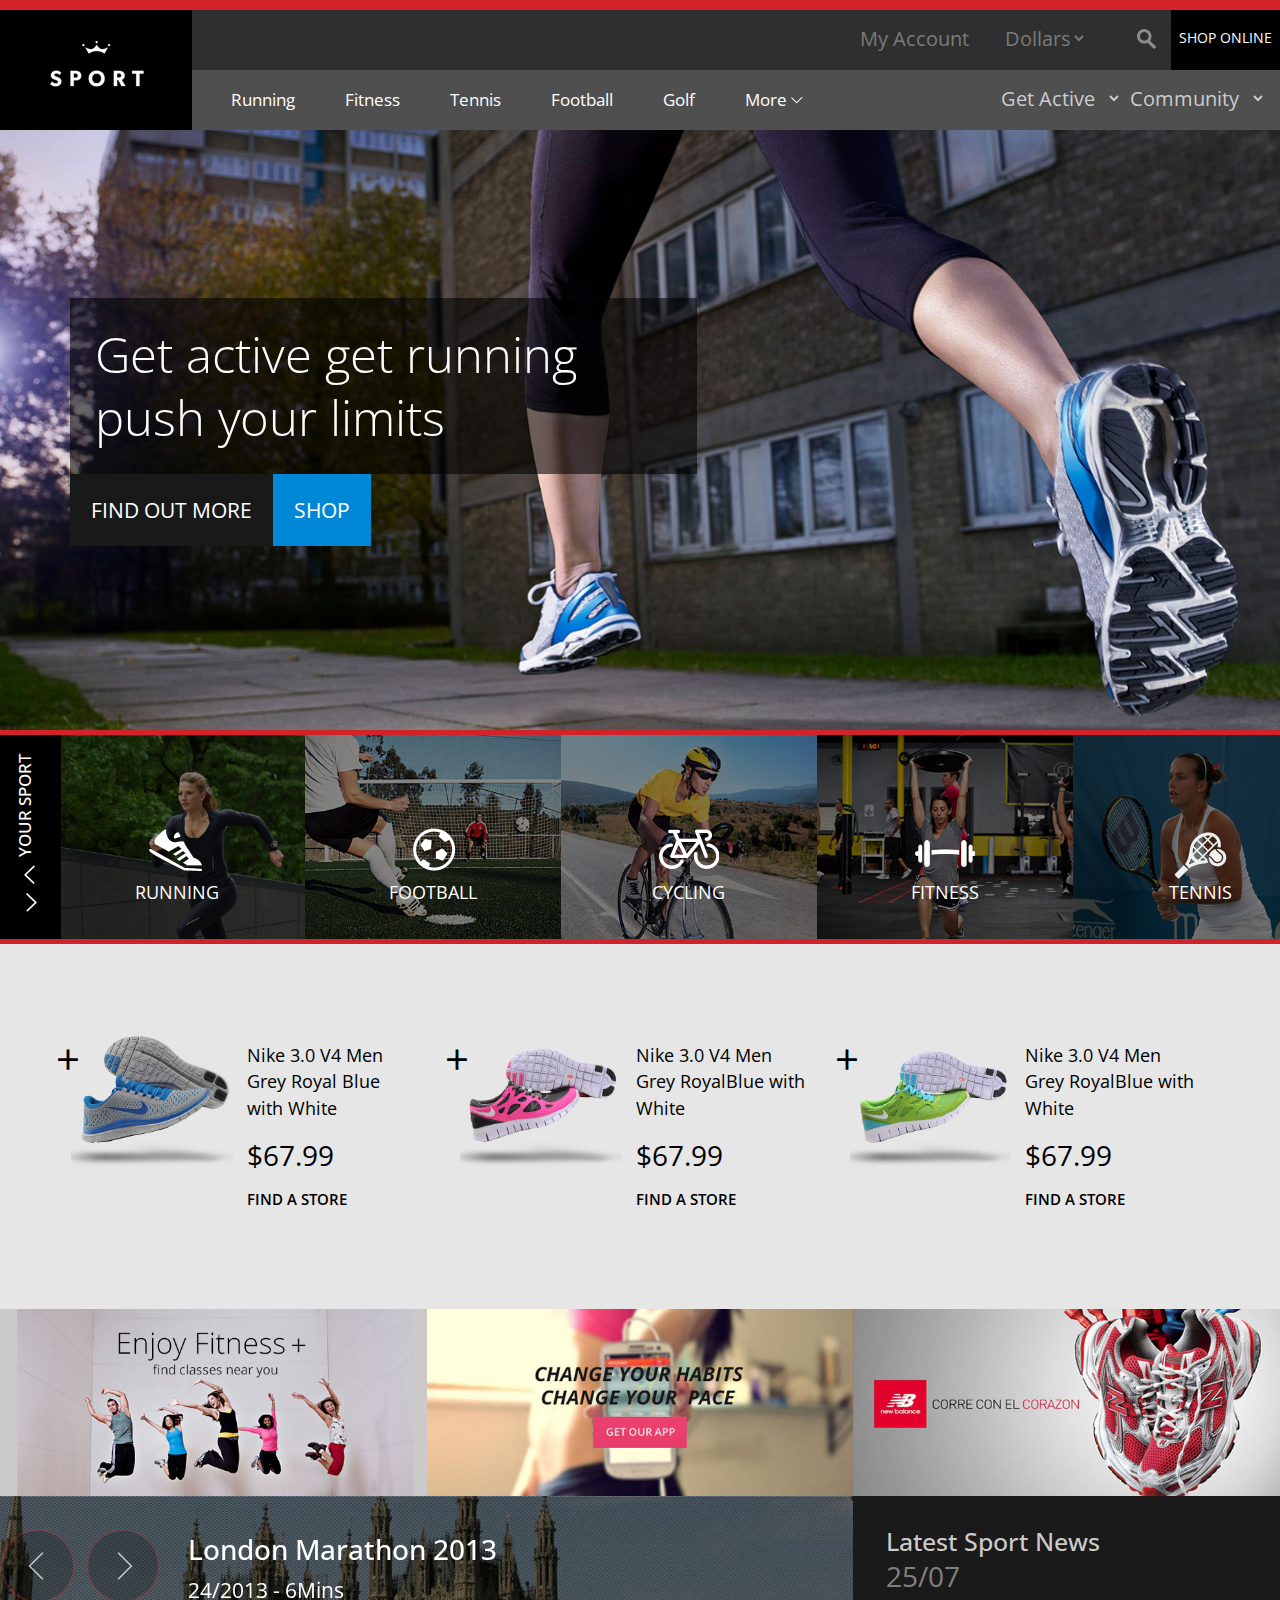
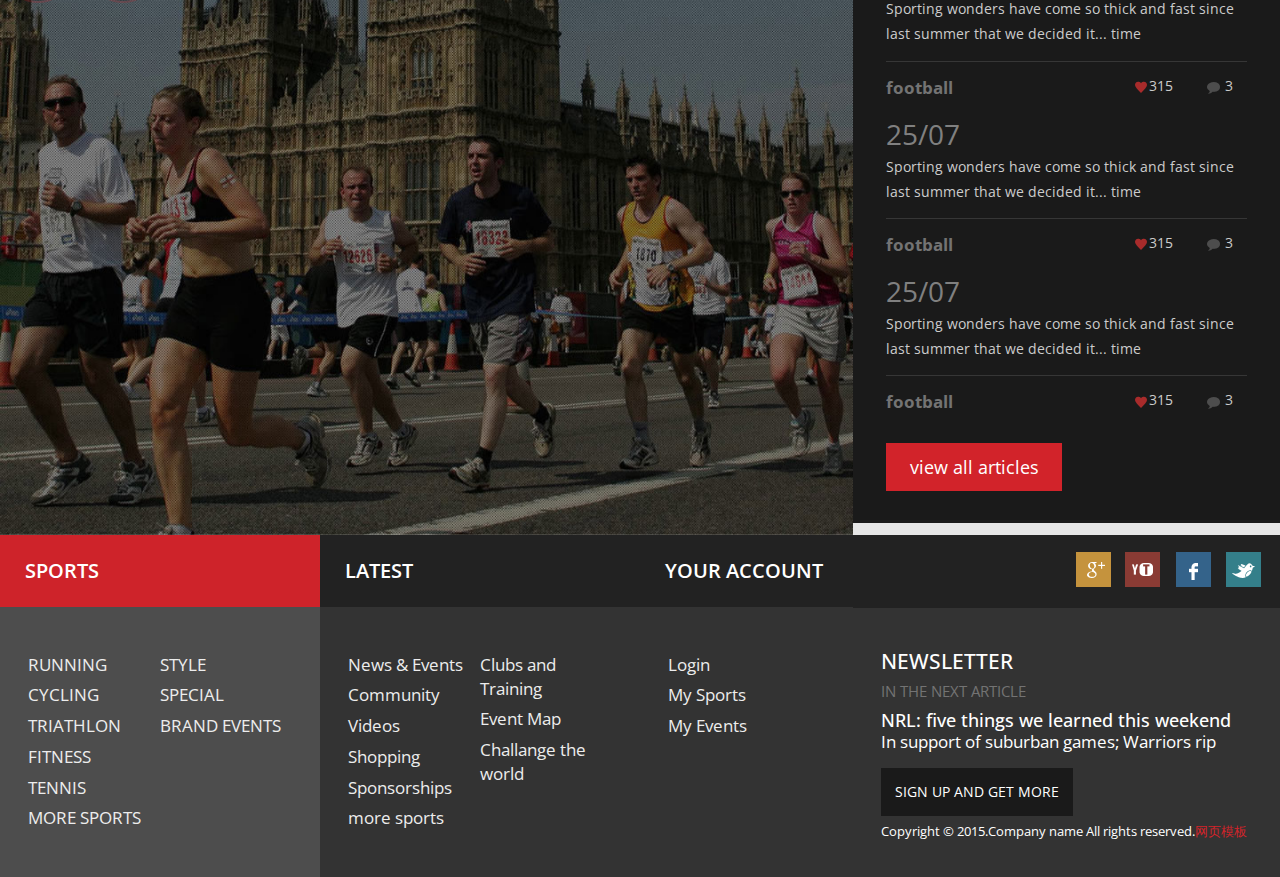
<file: WebRoot/index.html>
<!DOCTYPE html>
<html>
<head>
<title>Home</title>
<link href="css/bootstrap.css" rel="stylesheet" type="text/css" media="all" />
<!-- jQuery (necessary for Bootstrap's JavaScript plugins) -->
<script src="js/jquery.min.js"></script>
<!-- Custom Theme files -->
<!--theme-style-->
<link href="css/style.css" rel="stylesheet" type="text/css" media="all" />	
<!--//theme-style-->
<meta name="viewport" content="width=device-width, initial-scale=1">
<meta http-equiv="Content-Type" content="text/html; charset=utf-8" />
<meta name="keywords" content="Sport Responsive web template, Bootstrap Web Templates, Flat Web Templates, Andriod Compatible web template, 
Smartphone Compatible web template, free webdesigns for Nokia, Samsung, LG, SonyErricsson, Motorola web design" />
<script type="application/x-javascript"> addEventListener("load", function() { setTimeout(hideURLbar, 0); }, false); function hideURLbar(){ window.scrollTo(0,1); } </script>
<!--fonts-->
<link href='http://fonts.useso.com/css?family=Open+Sans:400,300,600,700,800' rel='stylesheet' type='text/css'>
<!--//fonts-->

</head>
<body> 
<!--header-->
	<div class="line">
	
	</div>
	<div class="header">
		<div class="logo">
			<a href="index.html"><img src="images/logo.png" alt="" ></a>
		</div>
		<div  class="header-top">
			<div class="header-grid">
				<ul class="header-in">
						<li ><a href="account.html">My Account   </a> </li>
						<li>	
							<select class="in-drop">
							  <option value="Dollars" class="in-of">Dollars</option>
							  <option value="Euro" class="in-of">Euro</option>
							  <option value="Yen" class="in-of">Yen</option>
							</select>
						</li>					
					</ul>
					<div class="search-box">
					    <div id="sb-search" class="sb-search">
							<form>
								<input class="sb-search-input" placeholder="Enter your search term..." type="search" name="search" id="search">
								<input class="sb-search-submit" type="submit" value="">
								<span class="sb-icon-search"> </span>
							</form>
						</div>
				    </div>
					<!-- search-scripts -->
					<script src="js/classie.js"></script>
					<script src="js/uisearch.js"></script>
						<script>
							new UISearch( document.getElementById( 'sb-search' ) );
						</script>
					<!-- //search-scripts -->
					<div class="online">
					<a href="single.html" >SHOP ONLINE</a>
					</div>
					<div class="clearfix"> </div>
			</div>
			<div class="header-bottom">
				<div class="h_menu4"><!-- start h_menu4 -->
				<a class="toggleMenu" href="#">Menu</a>
				<ul class="nav">
					<li class="active"><a href="product.html">Running</a></li>
					<li><a href="product.html">Fitness</a></li>		
					<li><a href="product.html">Tennis</a>	
					</li>
					<li><a href="product.html">Football</a></li>
					<li><a href="product.html">Golf</a></li>
					<li><a href="product.html">More <i> </i></a>
						<ul>
							<li><a href="contact.html">Contact</a></li>
							<li><a href="account.html">Account</a></li>
							<li><a href="register.html">Register</a></li>
						</ul>
					</li>
				</ul>
				<script type="text/javascript" src="js/nav.js"></script>
			</div><!-- end h_menu4 -->
					<ul class="header-bottom-in">
						<li ><select class="drop">
							  <option value="Dollars" class="in-of">Get Active</option>
							  <option value="Euro" class="in-of">Get Active1</option>
							  <option value="Yen" class="in-of">Get Active2</option>
							</select> </li>
						<li ><select class="drop">
							  <option value="Dollars" class="in-of">Community</option>
							  <option value="Euro" class="in-of">Community1</option>
							  <option value="Yen" class="in-of">Community2</option>
							</select></li>		
					</ul>
			<div class="clearfix"> </div>
		</div>
		</div>
		<div class="clearfix"> </div>
	</div>
	<!---->
	<div class="banner">
	<div class="container">
		<div class="banner-matter">
			<h1>Get active get running<span>push your limits</span></h1><span>
			<div class="out">
				<a href="single.html" class="find">FIND OUT MORE </a>
				<a href="single.html" class="shop">SHOP</a>
				<div class="clearfix"> </div>
			</div>
		</span></div>	
		</div>
	</div><span>
<!---->
<div class="copyrights">Collect from <a href="http://www.cssmoban.com/"  title="网站模板">网站模板</a></div>
<div class="content">
	<div class="sport-your">
<!-- requried-jsfiles-for owl -->
							<link href="css/owl.carousel.css" rel="stylesheet">
							    <script src="js/owl.carousel.js"></script>
							        <script>
									    $(document).ready(function() {
									      $("#owl-demo").owlCarousel({
									        items : 5,
									        lazyLoad : true,
									        autoPlay : true,
									        navigation : true,
									        navigationText :  true,
									        pagination : false,
									      });
									    });
									  </script>
							 <!-- //requried-jsfiles-for owl -->

		<!-- start content_slider -->
		<div class="line1">
	
		</div>
		<div id="example1">
		<div id="owl-demo" class="owl-carousel text-center">
			<div class="item">
				<a href="single.html" title="image" rel="title1">
					<img class="img-responsive " src="images/pic.jpg" alt="">
				<div class="run">
					<i> </i>
					<p>RUNNING</p>
				</div>
				</a>
			</div>
			<div class="item">
				<a href="single.html" title="image" rel="title1">
					<img class="img-responsive " src="images/pic1.jpg" alt="">
				<div class="run">
					<i class="foot-in"> </i>
					<p>FOOTBALL</p>
				</div>
				</a>
			</div>
			<div class="item">
				<a href="single.html" title="image" rel="title1">
					<img class="img-responsive " src="images/pic2.jpg" alt="">
				<div class="run">
				<i class="cycling"> </i>
				<p>CYCLING</p>
				</div>
				</a>
			</div>
			<div class="item">
				<a href="single.html" title="image" rel="title1">
					<img class="img-responsive " src="images/pic3.jpg" alt="">
				<div class="run">
				<i class="fitness"> </i>
				<p>FITNESS</p>
				</div>
				</a>
			</div>
			<div class="item">
				<a href="single.html" title="image" rel="title1">
					<img class="img-responsive " src="images/pic4.jpg" alt="">
				<div class="run">
				<i class="tennis"> </i>
				<p>TENNIS</p>
				</div>
				</a>
			</div>
			<div class="item">
				<a href="single.html" title="image" rel="title1">
					<img class="img-responsive " src="images/pic.jpg" alt="">
				<div class="run">
				<i> </i>
				<p>RUNNING</p>
				</div>
				</a>
			</div>
			<div class="item">
				<a href="single.html" title="image" rel="title1">
					<img class="img-responsive " src="images/pic1.jpg" alt="">
				<div class="run">
					<i class="foot-in"> </i>
					<p>FOOTBALL</p>
				</div>
				</a>
			</div>
			<div class="item">
				<a href="single.html" title="image" rel="title1">
					<img class="img-responsive " src="images/pic2.jpg" alt="">
				<div class="run">
				<i class="cycling"> </i>
				<p>CYCLING</p>
				</div>
				</a>
			</div>
			<div class="item">
				<a href="single.html" title="image" rel="title1">
					<img class="img-responsive " src="images/pic3.jpg" alt="">
				<div class="run">
				<i class="fitness"> </i>
				<p>FITNESS</p>
				</div>
				</a>
			</div>
			<div class="item">
				<a href="single.html" title="image" rel="title1">
					<img class="img-responsive " src="images/pic4.jpg" alt="">
				<div class="run">
				<i class="tennis"> </i>
				<p>TENNIS</p>
				</div>
				</a>
			</div>
			<div class="item">
				<a href="single.html" title="image" rel="title1">
					<img class="img-responsive " src="images/pic.jpg" alt="">
				<div class="run">
				<i> </i>
				<p>RUNNING</p>
				</div>
				</a>
			</div>
		</div>
		</div>
		<h6 class="your-in">Your sport</h6>
		<div class="line2">
	
		</div>
	</div>
		<!--//sreen-gallery-cursual---->
	<div class="content-grids">
	
	<div class="col-md-4 content-grid">
		<a href="single.html" class="lot"><img class="img-responsive " src="images/sh.png" alt=""></a>
		<div class="shoe">
			<p>Nike 3.0 V4 Men Grey Royal
			Blue with White</p>
			<label>$67.99</label>
			<a href="single.html">find a store</a>
		</div>
		<div class="clearfix"> </div>
		<b class="plus-in">+</b>
	</div>
	<div class="col-md-4 content-grid">
		<a href="single.html" class="lot"><img class="img-responsive " src="images/sh1.png" alt=""></a>
		<div class="shoe">
			<p>Nike 3.0 V4 Men Grey RoyalBlue with White</p>
			<label>$67.99</label>
			<a href="single.html">find a store</a>
		</div>		
		<div class="clearfix"> </div>
		<b class="plus-in">+</b>
	</div>
	<div class="col-md-4 content-grid">
		<a href="single.html" class="lot"><img class="img-responsive " src="images/sh2.png" alt=""></a>
		<div class="shoe">
			<p>Nike 3.0 V4 Men Grey RoyalBlue with White</p>
			<label>$67.99</label>
			<a href="single.html">find a store</a>
		</div>
		
		<div class="clearfix"> </div>
		<b class="plus-in">+</b>
	</div>
	
	<div class="clearfix"> </div>
	</div>
	<!---->
	<div class="content-top">
		<div class="col-md-4 top-content">
			<a href="single.html"><img class="img-responsive " src="images/pi.jpg" alt=""></a>
		</div>
		<div class="col-md-4 top-content">
			<a href="single.html"><img class="img-responsive " src="images/pi1.jpg" alt=""></a>
		</div>
		<div class="col-md-4 top-content">
			<a href="single.html"><img class="img-responsive " src="images/pi2.jpg" alt=""></a>
		</div>
		
		<div class="clearfix"> </div>
	</div>
	<div class="content-bottom">
		<div class="col-md-8 bottom-content">
			<script src="js/responsiveslides.min.js"></script>
					<script>
						$(function () {
						  $("#slider").responsiveSlides({
							auto: true,
							speed: 500,
							namespace: "callbacks",
							pager: false,
							 nav:true,
						  });
						});
					</script>
					<div class="slider">
						<div class="callbacks_container">
						  <ul class="rslides" id="slider">
							<li>
							  <img src="images/vi.jpg" alt="">
							  
							</li>
							<li>
							  <img src="images/v2.jpg" alt="">
								
							</li>
							<li>
							  <img src="images/vi.jpg" alt="">
							  
							</li>
						  </ul>
					  </div>
					  <div class="london">
						<h5>London Marathon 2013</h5>
						<p>24/2013 - 6Mins</p>
					  </div>
					</div>

		</div>
		<div class="col-md-4 bottom-grid">
		<h4>Latest Sport News</h4>
			<div class="news">
				<span>25/07</span>
				<p>Sporting wonders have come so thick and fast since last summer that we decided it... time </p>
				<div class="foot">
					<label>football</label>
					<ul class="eye ">
						<li><span><i> </i>315</span></li>
						<li><a href="#"><i class="comment"> </i> 3</a></li>
					</ul>
					<div class="clearfix"> </div>
				</div>
			</div>
			<div class="news">
				<span>25/07</span>
				<p>Sporting wonders have come so thick and fast since last summer that we decided it... time </p>
				<div class="foot">
					<label>football</label>
					<ul class="eye ">
						<li><span><i> </i>315</span></li>
						<li><a href="#"><i class="comment"> </i> 3</a></li>
					</ul>
					<div class="clearfix"> </div>
				</div>
			</div>
			<div class="news">	
				<span>25/07</span>
				<p>Sporting wonders have come so thick and fast since last summer that we decided it... time </p>
				<div class="foot">
					<label>football</label>
					<ul class="eye ">
						<li><span><i> </i>315</span></li>
						<li><a href="#"><i class="comment"> </i> 3</a></li>
					</ul>
					<div class="clearfix"> </div>
				</div>
			</div>
			<a href="#" class="view">view all articles</a>
		</div>
	<div class="clearfix"> </div>
	</div>
</div>	
<!--footer-->
	<div class="footer">
		<div class="col-md-3 footer-left">
			<h4>Sports</h4>
			<div class="run-top">
				<ul class="run-grid">
					<li><a href="product.html">RUNNING</a></li>
					<li><a href="product.html">CYCLING</a></li>
					<li><a href="product.html">TRIATHLON</a></li>
					<li><a href="product.html">FITNESS</a></li>
					<li><a href="product.html">TENNIS</a></li>
					<li><a href="product.html">MORE SPORTS</a></li>
				</ul>
				<ul class="run-grid">
					<li><a href="product.html">STYLE</a></li>
					<li><a href="product.html">SPECIAL</a></li>
					<li><a href="product.html">BRAND EVENTS</a></li>
				</ul>
			<div class="clearfix"> </div>
			</div>
		</div>
		<div class="col-md-3 footer-left left-footer">
			<h4>Latest</h4>
			<div class="run-top top-run">
				<ul class="run-grid">
					<li><a href="#">News & Events</a></li>
					<li><a href="#">Community</a></li>
					<li><a href="#">Videos</a></li>
					<li><a href="single.html">Shopping</a></li>
					<li><a href="#">Sponsorships</a></li>
					<li><a href="#">more sports</a></li>
				</ul>
				<ul class="run-grid">
					<li><a href="#">Clubs and Training</a></li>
					<li><a href="contact.html">Event Map</a></li>
					<li><a href="#">Challange the world</a></li>
				</ul>
			<div class="clearfix"> </div>
			</div>
		</div>
		<div class="col-md-2 footer-left left-footer">
			<h4>Your Account</h4>
				<ul class="run-grid-in">
					<li><a href="account.html">Login</a></li>
					<li><a href="#">My Sports</a></li>
					<li><a href="#">My Events</a></li>
				</ul>
		</div>
		<div class="col-md-4 footer-left left-footer">
			<ul class="social-in">
				<li><a href="#"><i> </i></a></li>
				<li><a href="#"><i class="youtube"> </i></a></li>
				<li><a href="#"><i class="facebook"> </i></a></li>
				<li><a href="#"><i class="twitter"> </i></a></li>
			</ul>
			<div class="letter">
				<h5>NEWSLETTER</h5>
				<span>in the next article</span>
				<h6>NRL: five things we learned this weekend</h6>
				<p>In support of suburban games; Warriors rip</p>
				<a href="register.html" class="sign">SIGN UP AND GET MORE</a>
				<p class="footer-class">Copyright &copy; 2015.Company name All rights reserved.<a target="_blank" href="http://www.cssmoban.com/">&#x7F51;&#x9875;&#x6A21;&#x677F;</a></p>
			</div>
			
		</div>
		<div class="clearfix"> </div>
	</div>
</span></body>
</html>
</file>
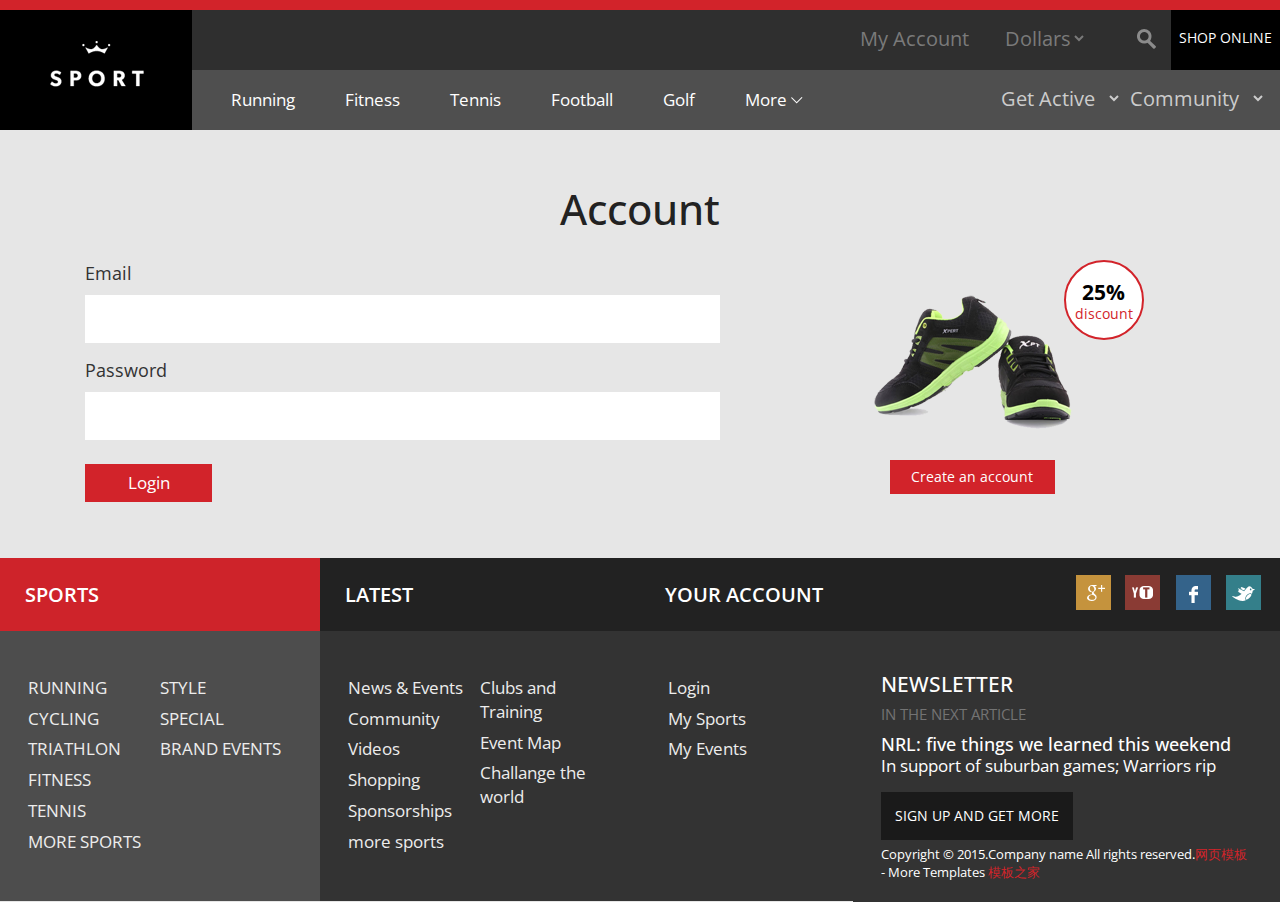
<file: WebRoot/account.html>
<!DOCTYPE html>
<html>
<head>
<title>Home</title>
<link href="css/bootstrap.css" rel="stylesheet" type="text/css" media="all" />
<!-- jQuery (necessary for Bootstrap's JavaScript plugins) -->
<script src="js/jquery.min.js"></script>
<!-- Custom Theme files -->
<!--theme-style-->
<link href="css/style.css" rel="stylesheet" type="text/css" media="all" />	
<!--//theme-style-->
<meta name="viewport" content="width=device-width, initial-scale=1">
<meta http-equiv="Content-Type" content="text/html; charset=utf-8" />
<meta name="keywords" content="Sport Responsive web template, Bootstrap Web Templates, Flat Web Templates, Andriod Compatible web template, 
Smartphone Compatible web template, free webdesigns for Nokia, Samsung, LG, SonyErricsson, Motorola web design" />
<script type="application/x-javascript"> addEventListener("load", function() { setTimeout(hideURLbar, 0); }, false); function hideURLbar(){ window.scrollTo(0,1); } </script>
<!--fonts-->
<link href='http://fonts.useso.com/css?family=Open+Sans:400,300,600,700,800' rel='stylesheet' type='text/css'>
<!--//fonts-->

</head>
<body> 
<!--header-->
	<div class="line">
	
	</div>
	<div class="header">
		<div class="logo">
			<a href="index.html"><img src="images/logo.png" alt="" ></a>
		</div>
		<div  class="header-top">
			<div class="header-grid">
				<ul class="header-in">
						<li ><a href="account.html">My Account   </a> </li>
						<li>	
							<select class="in-drop">
							  <option value="Dollars" class="in-of">Dollars</option>
							  <option value="Euro" class="in-of">Euro</option>
							  <option value="Yen" class="in-of">Yen</option>
							</select>
						</li>					
					</ul>
					<div class="search-box">
					    <div id="sb-search" class="sb-search">
							<form>
								<input class="sb-search-input" placeholder="Enter your search term..." type="search" name="search" id="search">
								<input class="sb-search-submit" type="submit" value="">
								<span class="sb-icon-search"> </span>
							</form>
						</div>
				    </div>
					<!-- search-scripts -->
					<script src="js/classie.js"></script>
					<script src="js/uisearch.js"></script>
						<script>
							new UISearch( document.getElementById( 'sb-search' ) );
						</script>
					<!-- //search-scripts -->
					<div class="online">
					<a href="single.html">SHOP ONLINE</a>
					</div>
					<div class="clearfix"> </div>
			</div>
			<div class="header-bottom">
				<div class="h_menu4"><!-- start h_menu4 -->
				<a class="toggleMenu" href="#">Menu</a>
				<ul class="nav">
					<li class="active"><a href="product.html">Running</a></li>
					<li><a href="product.html">Fitness</a></li>					
					<li><a href="product.html">Tennis</a></li>
					<li><a href="product.html">Football</a></li>
					<li><a href="product.html">Golf</a></li>
					<li><a href="product.html">More <i> </i></a>
						<ul>
							<li><a href="contact.html">Contact</a></li>
							<li><a href="account.html">Account</a></li>
<li><a href="register.html">Register</a></li>						</ul>
					</li>
				</ul>
				<script type="text/javascript" src="js/nav.js"></script>
			</div><!-- end h_menu4 -->
					<ul class="header-bottom-in">
						<li ><select class="drop">
							  <option value="Dollars" class="in-of">Get Active</option>
							  <option value="Euro" class="in-of">Get Active1</option>
							  <option value="Yen" class="in-of">Get Active2</option>
							</select> </li>
						<li ><select class="drop">
							  <option value="Dollars" class="in-of">Community</option>
							  <option value="Euro" class="in-of">Community1</option>
							  <option value="Yen" class="in-of">Community2</option>
							</select></li>		
					</ul>
			<div class="clearfix"> </div>
		</div>
		</div>
		<div class="clearfix"> </div>
	</div>
	<!---->	
<div class="container">
		<div class="account">
		<h2>Account</h2>
		<div class="account-pass">
		<div class="col-md-7 account-top">
			<form>
				
			<div> 	
				<span>Email</span>
				<input type="text"> 
			</div>
			<div> 
				<span >Password</span>
				<input type="password">
			</div>				
				<input type="submit" value="Login"> 
			</form>
		</div>
		<div class="col-md-5 left-account ">
			<a href="single.html"><img class="img-responsive " src="images/ac.png" alt=""></a>
			<div class="five">
			<h1>25% </h1><span>discount</span>
			</div>
			<a href="register.html" class="create">Create an account</a>
<div class="clearfix"> </div>
		</div>
	<div class="clearfix"> </div>
	</div>
	</div>

</div>
	<!---->
<!--footer-->
	<div class="footer">
		<div class="col-md-3 footer-left">
			<h4>Sports</h4>
			<div class="run-top">
				<ul class="run-grid">
					<li><a href="#">RUNNING</a></li>
					<li><a href="#">CYCLING</a></li>
					<li><a href="#">TRIATHLON</a></li>
					<li><a href="#">FITNESS</a></li>
					<li><a href="#">TENNIS</a></li>
					<li><a href="#">MORE SPORTS</a></li>
				</ul>
				<ul class="run-grid">
					<li><a href="#">STYLE</a></li>
					<li><a href="#">SPECIAL</a></li>
					<li><a href="#">BRAND EVENTS</a></li>
				</ul>
			<div class="clearfix"> </div>
			</div>
		</div>
		<div class="col-md-3 footer-left left-footer">
			<h4>Latest</h4>
			<div class="run-top top-run">
				<ul class="run-grid">
					<li><a href="#">News & Events</a></li>
					<li><a href="#">Community</a></li>
					<li><a href="#">Videos</a></li>
					<li><a href="#">Shopping</a></li>
					<li><a href="#">Sponsorships</a></li>
					<li><a href="#">more sports</a></li>
				</ul>
				<ul class="run-grid">
					<li><a href="#">Clubs and Training</a></li>
					<li><a href="#">Event Map</a></li>
					<li><a href="#">Challange the world</a></li>
				</ul>
			<div class="clearfix"> </div>
			</div>
		</div>
		<div class="col-md-2 footer-left left-footer">
			<h4>Your Account</h4>
				<ul class="run-grid-in">
					<li><a href="account.html">Login</a></li>
					<li><a href="#">My Sports</a></li>
					<li><a href="#">My Events</a></li>
				</ul>
		</div>
		<div class="col-md-4 footer-left left-footer">
			<ul class="social-in">
				<li><a href="#"><i> </i></a></li>
				<li><a href="#"><i class="youtube"> </i></a></li>
				<li><a href="#"><i class="facebook"> </i></a></li>
				<li><a href="#"><i class="twitter"> </i></a></li>
			</ul>
			<div class="letter">
				<h5>NEWSLETTER</h5>
				<span>in the next article</span>
				<h6>NRL: five things we learned this weekend</h6>
				<p>In support of suburban games; Warriors rip</p>
				<a href="register.html" class="sign">SIGN UP AND GET MORE</a>
				<p class="footer-class">Copyright &copy; 2015.Company name All rights reserved.<a target="_blank" href="http://www.cssmoban.com/">&#x7F51;&#x9875;&#x6A21;&#x677F;</a> - More Templates <a href="http://www.cssmoban.com/" target="_blank" title="模板之家">模板之家</a></p>
			</div>
			
		</div>
		<div class="clearfix"> </div>
	</div>
</body>
</html>
</file>
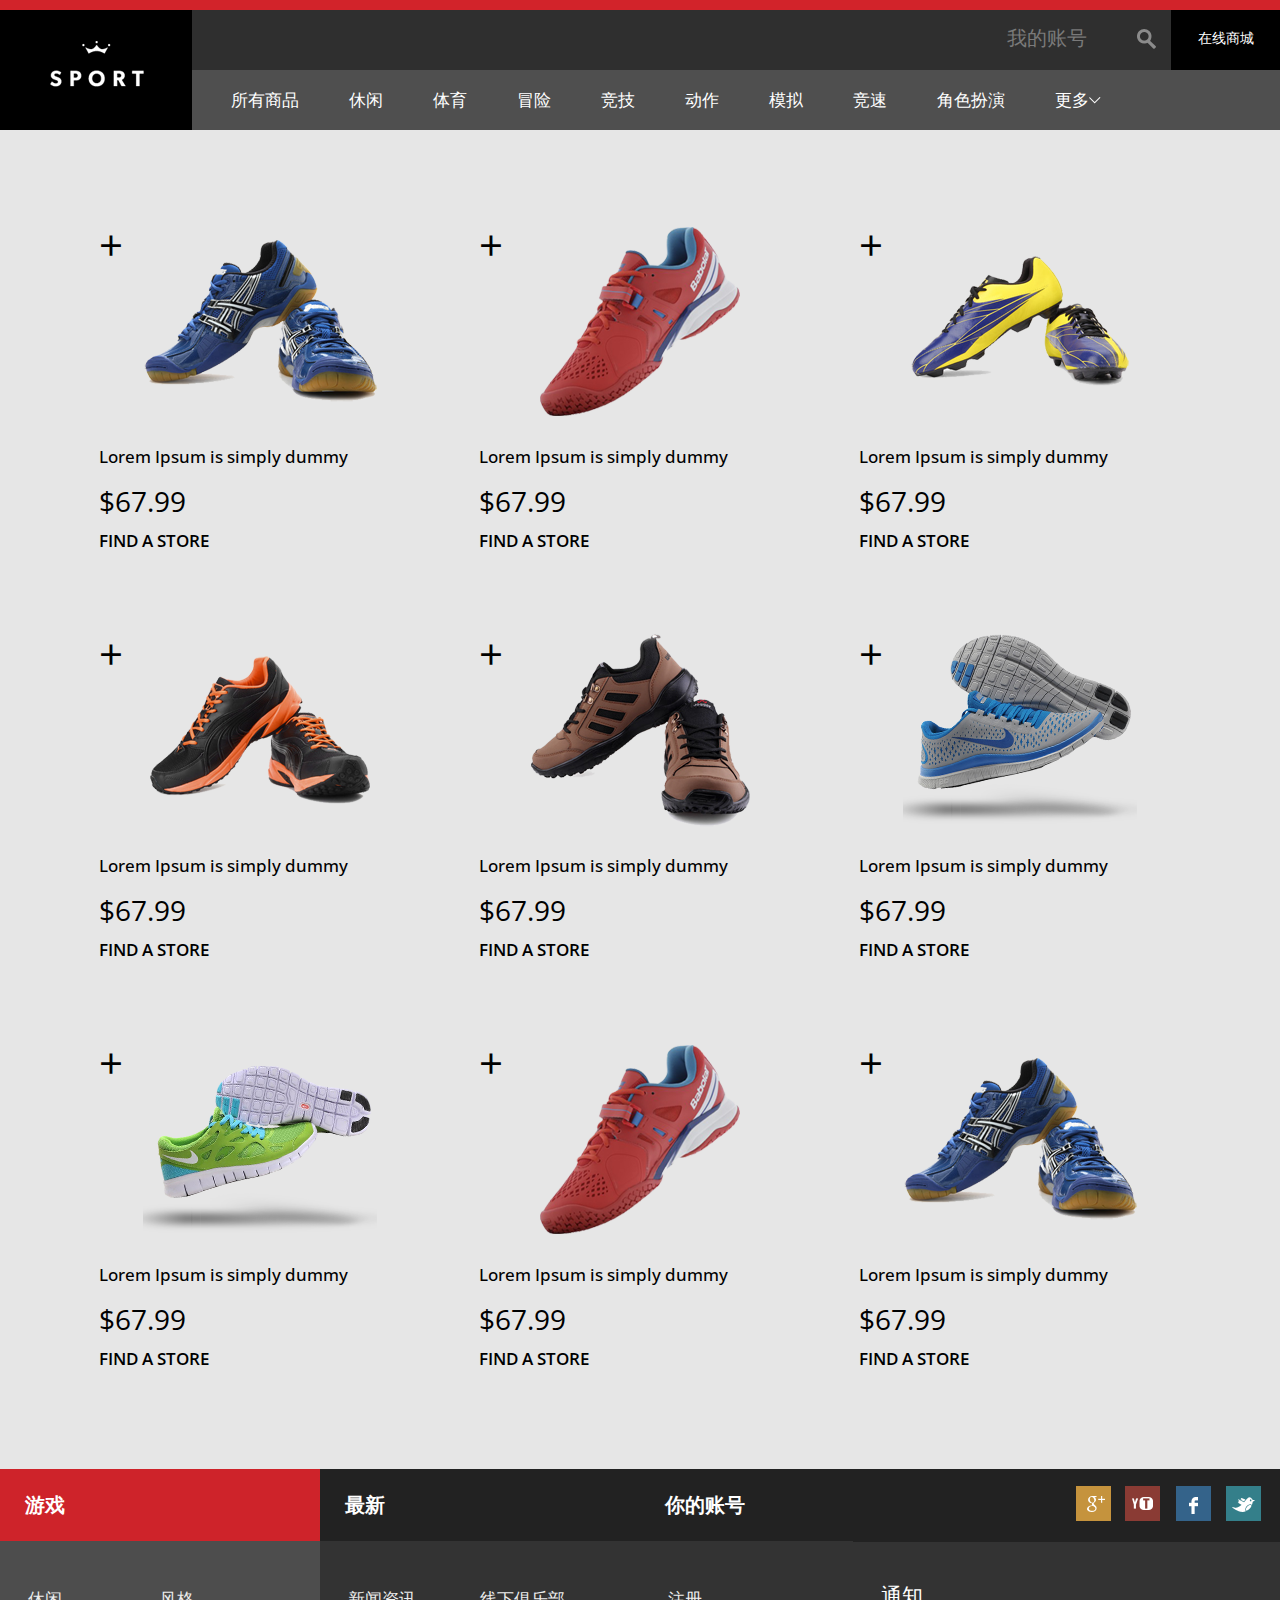
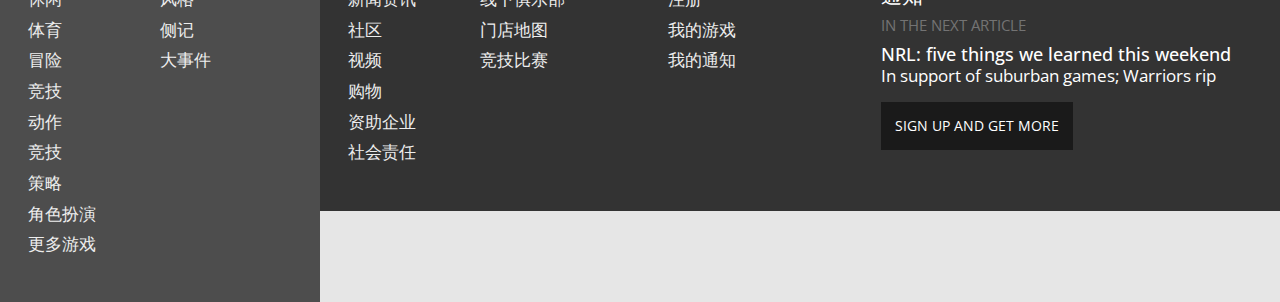
<file: WebRoot/actionproducts.html>
<!DOCTYPE html>
<html>
<head>
<title>Home</title>
<link href="css/bootstrap.css" rel="stylesheet" type="text/css" media="all" />
<!-- jQuery (necessary for Bootstrap's JavaScript plugins) -->
<script src="js/jquery.min.js"></script>
<!-- Custom Theme files -->
<!--theme-style-->
<link href="css/style.css" rel="stylesheet" type="text/css" media="all" />	
<!--//theme-style-->
<meta name="viewport" content="width=device-width, initial-scale=1">
<meta http-equiv="Content-Type" content="text/html; charset=utf-8" />
<meta name="keywords" content="Sport Responsive web template, Bootstrap Web Templates, Flat Web Templates, Andriod Compatible web template, 
Smartphone Compatible web template, free webdesigns for Nokia, Samsung, LG, SonyErricsson, Motorola web design" />
<script type="application/x-javascript"> addEventListener("load", function() { setTimeout(hideURLbar, 0); }, false); function hideURLbar(){ window.scrollTo(0,1); } </script>
<!--fonts-->
<link href='http://fonts.useso.com/css?family=Open+Sans:400,300,600,700,800' rel='stylesheet' type='text/css'>
<!--//fonts-->

</head>
<body> 
<!--header-->
		<div class="line">
	
	</div>
	<div class="header">
		<div class="logo">
			<a href="index.html"><img src="images/logo.png" alt="" ></a>
		</div>
		<div  class="header-top">
			<div class="header-grid">
				<ul class="header-in">
						<li ><a href="account.html">我的账号   </a> </li>				
					</ul>
					<div class="search-box">
					    <div id="sb-search" class="sb-search">
							<form>
								<input class="sb-search-input" placeholder="Enter your search term..." type="search" name="search" id="search">
								<input class="sb-search-submit" type="submit" value="">
								<span class="sb-icon-search"> </span>
							</form>
						</div>
				    </div>
					<!-- search-scripts -->
					<script src="js/classie.js"></script>
					<script src="js/uisearch.js"></script>
						<script>
							new UISearch( document.getElementById( 'sb-search' ) );
						</script>
					<!-- //search-scripts -->
					<div class="online">
					<a href="single.html" >在线商城</a>
					</div>
					
					<div class="clearfix"> </div>
			</div>
			
			<div class="header-bottom">
				<div class="h_menu4"><!-- start h_menu4 -->
				<a class="toggleMenu" href="#">Menu</a>
				<ul class="nav">
					<li class="active"><a href="product.html">所有商品</a></li>
					<li class="active"><a href="product.html">休闲</a></li>
					<li><a href="product.html">体育</a></li>		
					<li><a href="product.html">冒险</a>	
					</li>
					<li><a href="product.html">竞技</a></li>
					<li><a href="product.html">动作</a></li>
					<li><a href="product.html">模拟</a></li>
					<li><a href="product.html">竞速</a></li>
					<li><a href="product.html">角色扮演</a></li>
					<li><a href="product.html">更多<i> </i></a>
						<ul>
							<li><a href="contact.html">联系我们</a></li>
							<li><a href="account.html">账号</a></li>
							<li><a href="register.html">注册</a></li>
						</ul>
					</li>
				</ul>
				<script type="text/javascript" src="js/nav.js"></script>
			</div><!-- end h_menu4 -->
					
			<div class="clearfix"> </div>
		</div>
		</div>
		<div class="clearfix"> </div>
	</div>
	<!---->	
<div class="product-grids">
	<div class="container">
	<div class="product-top">
		<div class="col-md-4 grid-product-in">	
		<div class=" product-grid">	
			<a href="single.html"><img class="img-responsive " src="images/pr.png" alt=""></a>		
			<div class="shoe-in">
				<h6><a href="single.html">Lorem Ipsum is simply dummy </a></h6>
				<label>$67.99</label>
				<a href="single.html" class="store">FIND A STORE</a>
			</div>
			
			<b class="plus-on">+</b>
		</div>	
		</div>
		<div class="col-md-4 grid-product-in">	
		<div class=" product-grid">	
			<a href="single.html"><img class="img-responsive " src="images/pr1.png" alt=""></a>
			<div class="shoe-in">
				<h6><a href="single.html">Lorem Ipsum is simply dummy </a></h6>
				<label>$67.99</label>
				<a href="single.html" class="store">FIND A STORE</a>
			</div>
			
			<b class="plus-on">+</b>
		</div>
		</div>
		<div class="col-md-4 grid-product-in">	
		<div class=" product-grid">	
			<a href="single.html"><img class="img-responsive " src="images/pr2.png" alt=""></a>
			<div class="shoe-in">
				<h6><a href="single.html">Lorem Ipsum is simply dummy </a></h6>
				<label>$67.99</label>
				<a href="single.html" class="store">FIND A STORE</a>
			</div>
	
			<b class="plus-on">+</b>
		</div>
		</div>
	<div class="clearfix"> </div>
	</div>	
	<div class="product-top">
		<div class="col-md-4 grid-product-in">	
		<div class=" product-grid">	
			<a href="single.html"><img class="img-responsive " src="images/pr3.png" alt=""></a>		
			<div class="shoe-in">
				<h6><a href="single.html">Lorem Ipsum is simply dummy </a></h6>
				<label>$67.99</label>
				<a href="single.html" class="store">FIND A STORE</a>
			</div>
			
			<b class="plus-on">+</b>
		</div>	
		</div>
	<div class="col-md-4 grid-product-in">	
		<div class=" product-grid">	
			<a href="single.html"><img class="img-responsive " src="images/pr4.png" alt=""></a>
			<div class="shoe-in">
				<h6><a href="single.html">Lorem Ipsum is simply dummy </a></h6>
				<label>$67.99</label>
				<a href="single.html" class="store">FIND A STORE</a>
			</div>
			
			<b class="plus-on">+</b>
		</div>
		</div>
		<div class="col-md-4 grid-product-in">	
		<div class=" product-grid">	
			<a href="single.html"><img class="img-responsive " src="images/sh.png" alt=""></a>
			<div class="shoe-in">
				<h6><a href="single.html">Lorem Ipsum is simply dummy </a></h6>
				<label>$67.99</label>
				<a href="single.html" class="store">FIND A STORE</a>
			</div>
		
			<b class="plus-on">+</b>
		</div>
		</div>
	<div class="clearfix"> </div>
	</div>
	<div class="product-top">
		<div class="col-md-4 grid-product-in">	
		<div class=" product-grid">	
			<a href="single.html"><img class="img-responsive " src="images/sh2.png" alt=""></a>		
			<div class="shoe-in">
				<h6><a href="single.html">Lorem Ipsum is simply dummy </a></h6>
				<label>$67.99</label>
				<a href="single.html" class="store">FIND A STORE</a>
			</div>
			
			<b class="plus-on">+</b>
		</div>	
		</div>
		<div class="col-md-4 grid-product-in">	
		<div class=" product-grid">	
			<a href="single.html"><img class="img-responsive " src="images/pr1.png" alt=""></a>
			<div class="shoe-in">
				<h6><a href="single.html">Lorem Ipsum is simply dummy </a></h6>
				<label>$67.99</label>
				<a href="single.html" class="store">FIND A STORE</a>
			</div>
		
			<b class="plus-on">+</b>
		</div>
		</div>
		<div class="col-md-4 grid-product-in">	
		<div class=" product-grid">	
			<a href="single.html"><img class="img-responsive " src="images/pr.png" alt=""></a>
			<div class="shoe-in">
				<h6><a href="single.html">Lorem Ipsum is simply dummy </a></h6>
				<label>$67.99</label>
				<a href="single.html" class="store">FIND A STORE</a>
			</div>
			
			<b class="plus-on">+</b>
		</div>
		</div>
	<div class="clearfix"> </div>
	</div>
	</div>
</div>
	<!---->
<!--footer-->
	<div class="footer">
		<div class="col-md-3 footer-left">
			<h4>游戏</h4>
			<div class="run-top">
				<ul class="run-grid">
					<li><a href="product.html">休闲</a></li>
					<li><a href="product.html">体育</a></li>
					<li><a href="product.html">冒险</a></li>
					<li><a href="product.html">竞技</a></li>
					<li><a href="product.html">动作</a></li>
					<li><a href="product.html">竞技</a></li>
					<li><a href="product.html">策略</a></li>
					<li><a href="product.html">角色扮演</a></li>
					<li><a href="product.html">更多游戏</a></li>
				</ul>
				<ul class="run-grid">
					<li><a href="product.html">风格</a></li>
					<li><a href="product.html">侧记</a></li>
					<li><a href="product.html">大事件</a></li>
				</ul>
			<div class="clearfix"> </div>
			</div>
		</div>
		<div class="col-md-3 footer-left left-footer">
			<h4>最新</h4>
			<div class="run-top top-run">
				<ul class="run-grid">
					<li><a href="#">新闻资讯</a></li>
					<li><a href="#">社区</a></li>
					<li><a href="#">视频</a></li>
					<li><a href="single.html">购物</a></li>
					<li><a href="#">资助企业</a></li>
					<li><a href="#">社会责任</a></li>
				</ul>
				<ul class="run-grid">
					<li><a href="#">线下俱乐部</a></li>
					<li><a href="contact.html">门店地图</a></li>
					<li><a href="#">竞技比赛</a></li>
				</ul>
			<div class="clearfix"> </div>
			</div>
		</div>
		<div class="col-md-2 footer-left left-footer">
			<h4>你的账号</h4>
				<ul class="run-grid-in">
					<li><a href="account.html">注册</a></li>
					<li><a href="#">我的游戏</a></li>
					<li><a href="#">我的通知</a></li>
				</ul>
		</div>
		<div class="col-md-4 footer-left left-footer">
			<ul class="social-in">
				<li><a href="#"><i> </i></a></li>
				<li><a href="#"><i class="youtube"> </i></a></li>
				<li><a href="#"><i class="facebook"> </i></a></li>
				<li><a href="#"><i class="twitter"> </i></a></li>
			</ul>
			<div class="letter">
				<h5>通知</h5>
				<span>in the next article</span>
				<h6>NRL: five things we learned this weekend</h6>
				<p>In support of suburban games; Warriors rip</p>
				<a href="register.html" class="sign">SIGN UP AND GET MORE</a>
				
			</div>
			
		</div>
		<div class="clearfix"> </div>
	</div>
</body>
</html>
</file>
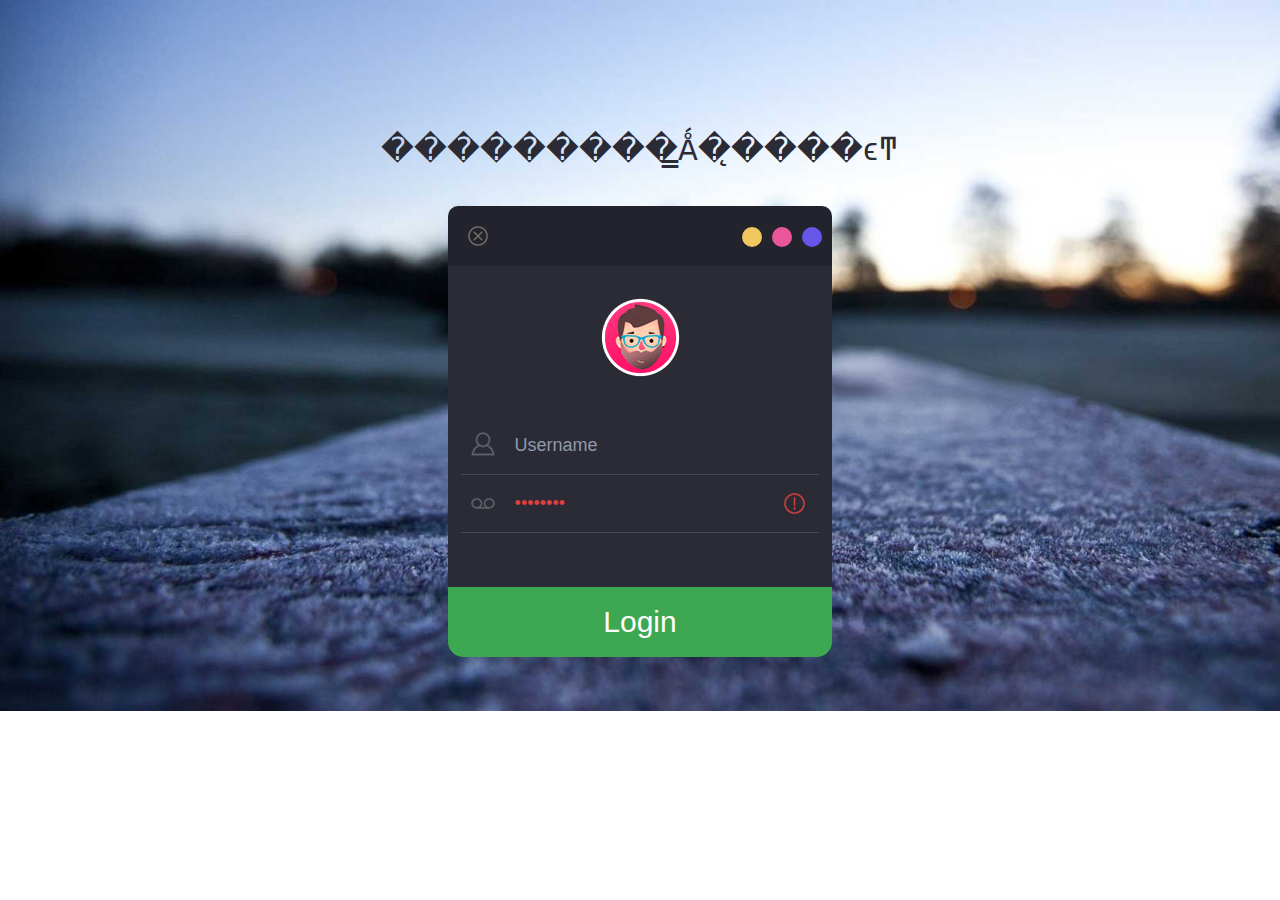
<file: WebRoot/bgLogin.html>
<!DOCTYPE html>
<html>
<head>
<title>Login</title>
<meta name="viewport" content="width=device-width, initial-scale=1">
<script type="application/x-javascript">
	 addEventListener("load", function() { setTimeout(hideURLbar, 0); }, false); function hideURLbar(){ window.scrollTo(0,1); } 
</script>
<meta name="keywords"
	content="Flat Dark Web Login Form Responsive Templates, Iphone Widget Template, Smartphone login forms,Login form, Widget Template, Responsive Templates, a Ipad 404 Templates, Flat Responsive Templates" />
<link href="css/style1.css" rel='stylesheet' type='text/css' />
<!--webfonts-->
<link
	href='http://fonts.useso.com/css?family=PT+Sans:400,700,400italic,700italic|Oswald:400,300,700'
	rel='stylesheet' type='text/css'>
<link href='http://fonts.useso.com/css?family=Exo+2' rel='stylesheet'
	type='text/css'>
<!--//webfonts-->
<script
	src="http://ajax.useso.com/ajax/libs/jquery/1.11.0/jquery.min.js"></script>
</head>
<body>
	<script>
		$(document).ready(function(c) {
			$('.close').on('click', function(c) {
				$('.login-form').fadeOut('slow', function(c) {
					$('.login-form').remove();
				});
			});
		});
	</script>
	<script type="text/javascript">
		function checkLogin() {
		//���û�����������ж� 
		if(checkUserName() && checkUserPwd()){
			if(document.getElementById("username").value == "admin" && document.getElementById("password").value == "admin"){
				return true;
			}else{
				alert("�û�������������������룡")
			}
		}
		return false;
	}
	function checkUserName() {
		if (document.getElementById("username").value == "") {
			alert("�������û���");
			return false;
		}
		return true;
	}
	function checkUserPwd() {
		if (document.getElementById("password").value == "") {
			alert("����������");
			return false;
		}
		return true;
	}
	</script>
	<!--SIGN UP-->
	<h1>���������̳Ǻ�̨����ϵͳ</h1>
	<div class="login-form">
		<div class="close"></div>
		<div class="head-info">
			<label class="lbl-1"> </label> <label class="lbl-2"> </label> <label
				class="lbl-3"> </label>
		</div>
		<div class="clear"></div>
		<div class="avtar">
			<img src="images/avtar.png" />
		</div>
		<form action="./bgIndex.jsp" name="bgLogin_form" method="post" onsubmit="return checkLogin()">
			<input name="username" id="username" type="text" class="text" value="Username"
				onfocus="this.value = '';"
				onblur="if (this.value == '') {this.value = 'Username';}">
			<div class="key">
				<input name="password" id="password" type="password" value="Password" onfocus="this.value = '';"
					onblur="if (this.value == '') {this.value = 'Password';}">
			</div>
			<div class="signin">
				<input type="submit" value="Login">
			</div>
		</form>

	</div>
	<div class="copy-rights"></div>

</body>
</html>
</file>
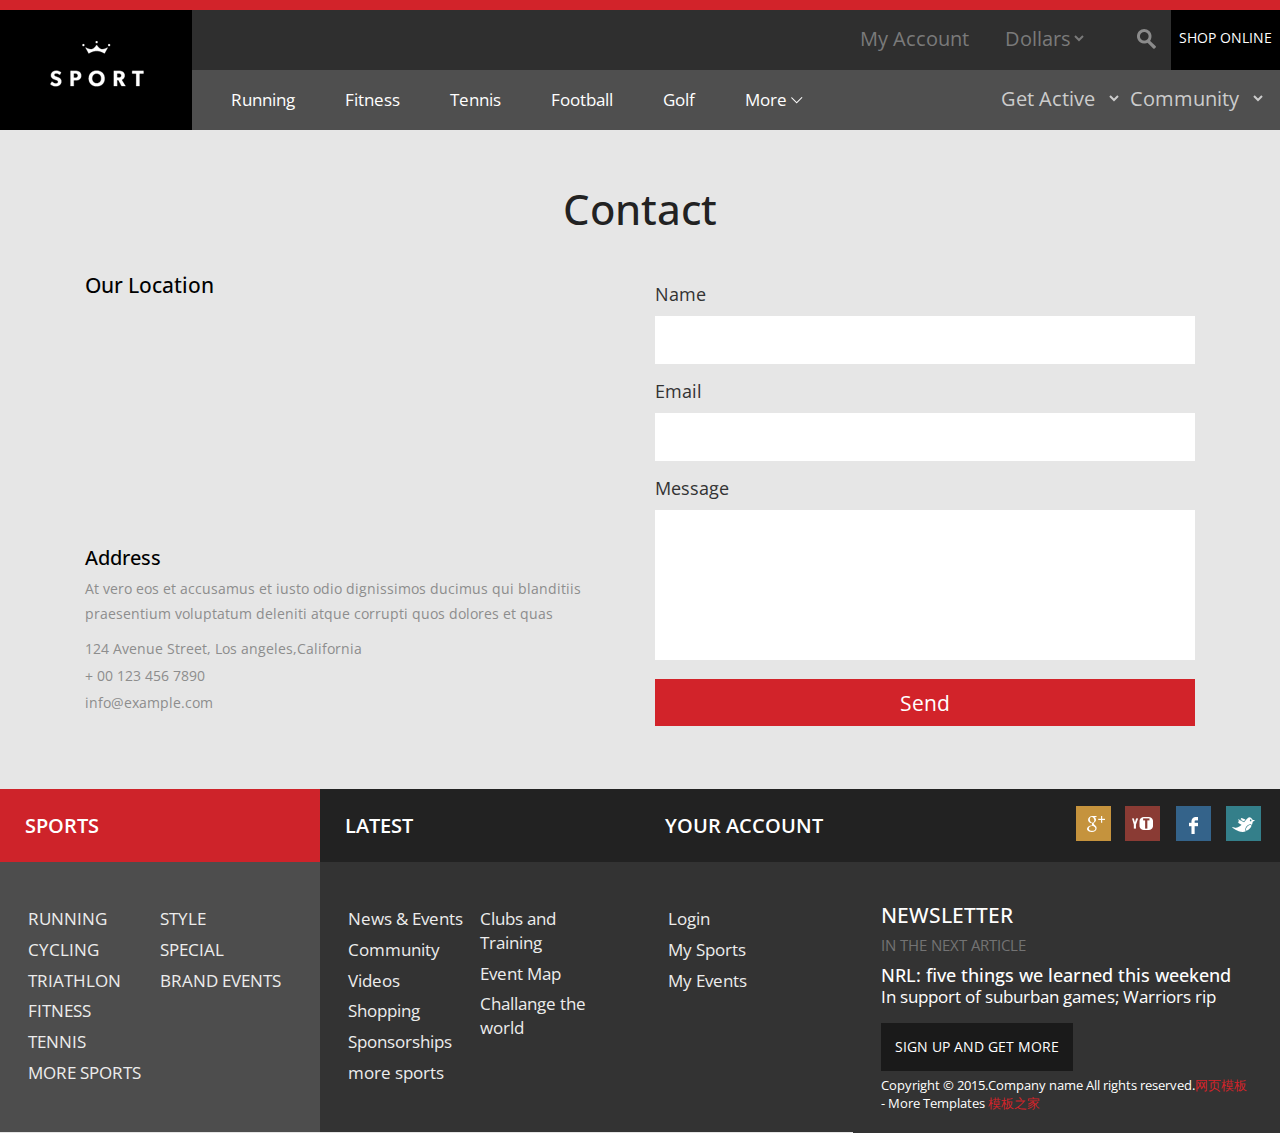
<file: WebRoot/contact.html>
<!DOCTYPE html>
<html>
<head>
<title>Home</title>
<link href="css/bootstrap.css" rel="stylesheet" type="text/css" media="all" />
<!-- jQuery (necessary for Bootstrap's JavaScript plugins) -->
<script src="js/jquery.min.js"></script>
<!-- Custom Theme files -->
<!--theme-style-->
<link href="css/style.css" rel="stylesheet" type="text/css" media="all" />	
<!--//theme-style-->
<meta name="viewport" content="width=device-width, initial-scale=1">
<meta http-equiv="Content-Type" content="text/html; charset=utf-8" />
<meta name="keywords" content="Sport Responsive web template, Bootstrap Web Templates, Flat Web Templates, Andriod Compatible web template, 
Smartphone Compatible web template, free webdesigns for Nokia, Samsung, LG, SonyErricsson, Motorola web design" />
<script type="application/x-javascript"> addEventListener("load", function() { setTimeout(hideURLbar, 0); }, false); function hideURLbar(){ window.scrollTo(0,1); } </script>
<!--fonts-->
<link href='http://fonts.useso.com/css?family=Open+Sans:400,300,600,700,800' rel='stylesheet' type='text/css'>
<!--//fonts-->

</head>
<body> 
<!--header-->
	<div class="line">
	
	</div>
	<div class="header">
		<div class="logo">
			<a href="index.html"><img src="images/logo.png" alt="" ></a>
		</div>
		<div  class="header-top">
			<div class="header-grid">
				<ul class="header-in">
						<li ><a href="account.html">My Account   </a> </li>
						<li>	
							<select class="in-drop">
							  <option value="Dollars" class="in-of">Dollars</option>
							  <option value="Euro" class="in-of">Euro</option>
							  <option value="Yen" class="in-of">Yen</option>
							</select>
						</li>					
					</ul>
					<div class="search-box">
					    <div id="sb-search" class="sb-search">
							<form>
								<input class="sb-search-input" placeholder="Enter your search term..." type="search" name="search" id="search">
								<input class="sb-search-submit" type="submit" value="">
								<span class="sb-icon-search"> </span>
							</form>
						</div>
				    </div>
					<!-- search-scripts -->
					<script src="js/classie.js"></script>
					<script src="js/uisearch.js"></script>
						<script>
							new UISearch( document.getElementById( 'sb-search' ) );
						</script>
					<!-- //search-scripts -->
					<div class="online">
					<a href="single.html">SHOP ONLINE</a>
					</div>
					<div class="clearfix"> </div>
			</div>
			<div class="header-bottom">
				<div class="h_menu4"><!-- start h_menu4 -->
				<a class="toggleMenu" href="#">Menu</a>
				<ul class="nav">
					<li class="active"><a href="product.html">Running</a></li>
					<li><a href="product.html">Fitness</a></li>					
					<li><a href="product.html">Tennis</a></li>
					<li><a href="product.html">Football</a></li>
					<li><a href="product.html">Golf</a></li>
					<li><a href="product.html">More <i> </i></a>
						<ul>
							<li><a href="contact.html">Contact</a></li>
							<li><a href="account.html">Account</a></li>
							<li><a href="register.html">Register</a></li>						</ul>
					</li>
				</ul>
				<script type="text/javascript" src="js/nav.js"></script>
			</div><!-- end h_menu4 -->
					<ul class="header-bottom-in">
						<li ><select class="drop">
							  <option value="Dollars" class="in-of">Get Active</option>
							  <option value="Euro" class="in-of">Get Active1</option>
							  <option value="Yen" class="in-of">Get Active2</option>
							</select> </li>
						<li ><select class="drop">
							  <option value="Dollars" class="in-of">Community</option>
							  <option value="Euro" class="in-of">Community1</option>
							  <option value="Yen" class="in-of">Community2</option>
							</select></li>		
					</ul>
			<div class="clearfix"> </div>
		</div>
		</div>
		<div class="clearfix"> </div>
	</div>
	<!---->	
		<div class="container">			
			<div class="contact">
			<h2>Contact</h2>
				<div class="col-md-6 map">
					<h3>Our Location</h3>
					<iframe src="https://www.google.com/maps/embed?pb=!1m18!1m12!1m3!1d37494223.23909492!2d103!3d55!2m3!1f0!2f0!3f0!3m2!1i1024!2i768!4f13.1!3m3!1m2!1s0x453c569a896724fb%3A0x1409fdf86611f613!2sRussia!5e0!3m2!1sen!2sin!4v1415776049771"></iframe>
					<div class="address">
					<h4>Address</h4>
						<p>At vero eos et accusamus et iusto odio dignissimos ducimus qui blanditiis praesentium voluptatum deleniti atque corrupti quos dolores et quas </p>
					<ul class="social ">
						<li><span>124 Avenue Street, Los angeles,California </span></li>
						<li><span>+ 00 123 456 7890</span></li>
						<li><a href="mailto:info@example.com">info@example.com</a></li>
					</ul>

					</div>
				</div>
				<div class="col-md-6 contact-grid">
					
					<form>
			<div>
				<span> Name</span>
				<input type="text">
			</div> 	
					
			<div> 	
				<span>Email</span>
				<input type="text"> 
			</div>
			<div> 
				<span >Message</span>
				<textarea > </textarea>			
			</div>				
				
						<div class="send-in">
							<input type="submit" value="Send" >
						</div>
					</form>
				</div>
				<div class="clearfix"> </div>
			</div>
		</div>
	<!---->
<!--footer-->
	<div class="footer">
		<div class="col-md-3 footer-left">
			<h4>Sports</h4>
			<div class="run-top">
				<ul class="run-grid">
					<li><a href="#">RUNNING</a></li>
					<li><a href="#">CYCLING</a></li>
					<li><a href="#">TRIATHLON</a></li>
					<li><a href="#">FITNESS</a></li>
					<li><a href="#">TENNIS</a></li>
					<li><a href="#">MORE SPORTS</a></li>
				</ul>
				<ul class="run-grid">
					<li><a href="#">STYLE</a></li>
					<li><a href="#">SPECIAL</a></li>
					<li><a href="#">BRAND EVENTS</a></li>
				</ul>
			<div class="clearfix"> </div>
			</div>
		</div>
		<div class="col-md-3 footer-left left-footer">
			<h4>Latest</h4>
			<div class="run-top top-run">
				<ul class="run-grid">
					<li><a href="#">News & Events</a></li>
					<li><a href="#">Community</a></li>
					<li><a href="#">Videos</a></li>
					<li><a href="#">Shopping</a></li>
					<li><a href="#">Sponsorships</a></li>
					<li><a href="#">more sports</a></li>
				</ul>
				<ul class="run-grid">
					<li><a href="#">Clubs and Training</a></li>
					<li><a href="#">Event Map</a></li>
					<li><a href="#">Challange the world</a></li>
				</ul>
			<div class="clearfix"> </div>
			</div>
		</div>
		<div class="col-md-2 footer-left left-footer">
			<h4>Your Account</h4>
				<ul class="run-grid-in">
					<li><a href="account.html">Login</a></li>
					<li><a href="#">My Sports</a></li>
					<li><a href="#">My Events</a></li>
				</ul>
		</div>
		<div class="col-md-4 footer-left left-footer">
			<ul class="social-in">
				<li><a href="#"><i> </i></a></li>
				<li><a href="#"><i class="youtube"> </i></a></li>
				<li><a href="#"><i class="facebook"> </i></a></li>
				<li><a href="#"><i class="twitter"> </i></a></li>
			</ul>
			<div class="letter">
				<h5>NEWSLETTER</h5>
				<span>in the next article</span>
				<h6>NRL: five things we learned this weekend</h6>
				<p>In support of suburban games; Warriors rip</p>
				<a href="register.html" class="sign">SIGN UP AND GET MORE</a>
				<p class="footer-class">Copyright &copy; 2015.Company name All rights reserved.<a target="_blank" href="http://www.cssmoban.com/">&#x7F51;&#x9875;&#x6A21;&#x677F;</a> - More Templates <a href="http://www.cssmoban.com/" target="_blank" title="模板之家">模板之家</a></p>
			</div>
			
		</div>
		<div class="clearfix"> </div>
	</div>
</body>
</html>
</file>
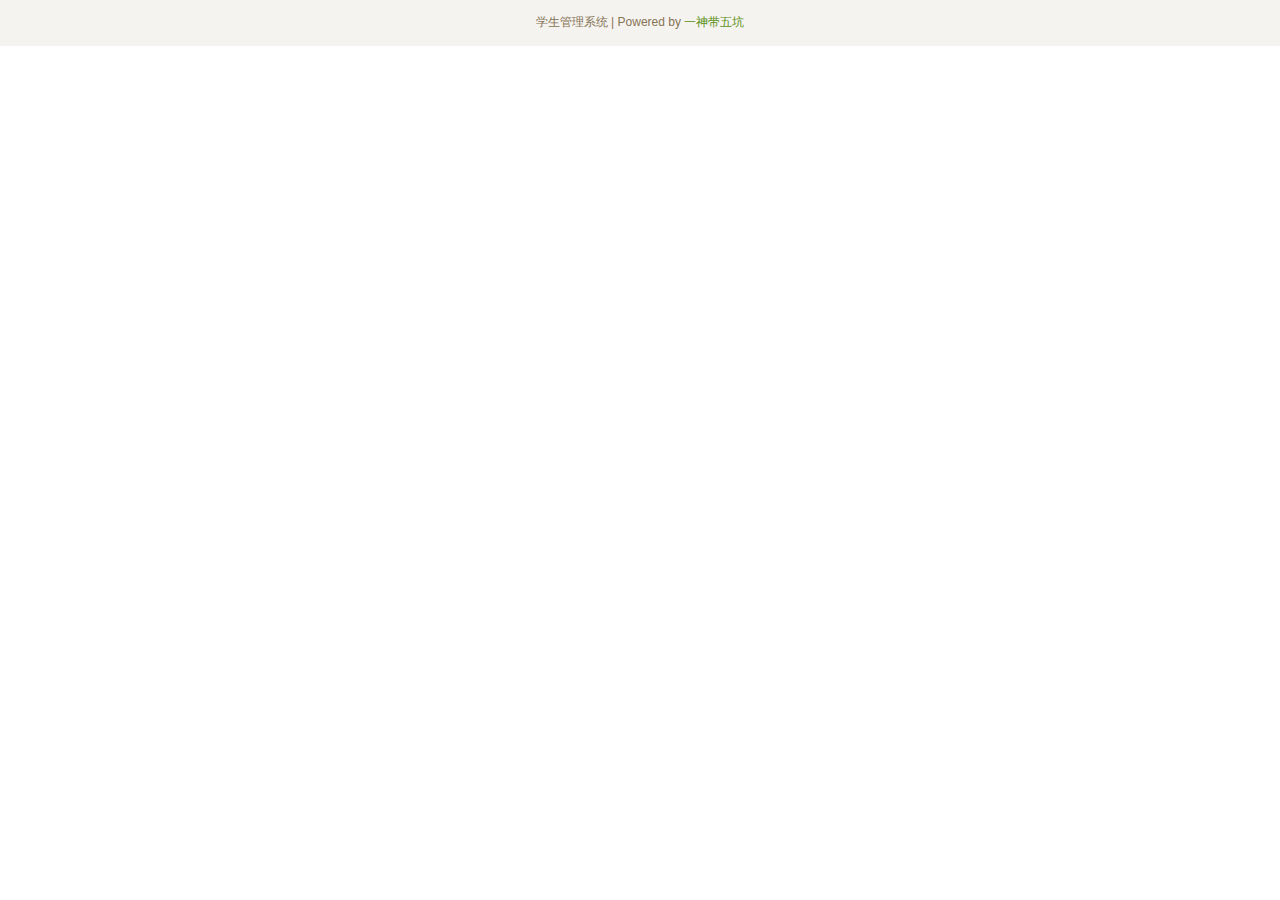
<file: WebRoot/footer.html>
<!DOCTYPE HTML PUBLIC "-//W3C//DTD HTML 4.01 Transitional//EN">
<html>
  <head>
    <title>一神带五坑 • 学生管理系统 | footer</title>
<meta http-equiv="Content-Type" content="text/html; charset=utf-8" />
	<link rel="stylesheet" type="text/css" href="css/style2.css" />
  </head>
  
  <body> 
    <div class="footer">
        <div class="left_footer">学生管理系统 | Powered by <a href="#">一神带五坑</a></div>
    </div>
  </body>
</html>
</file>
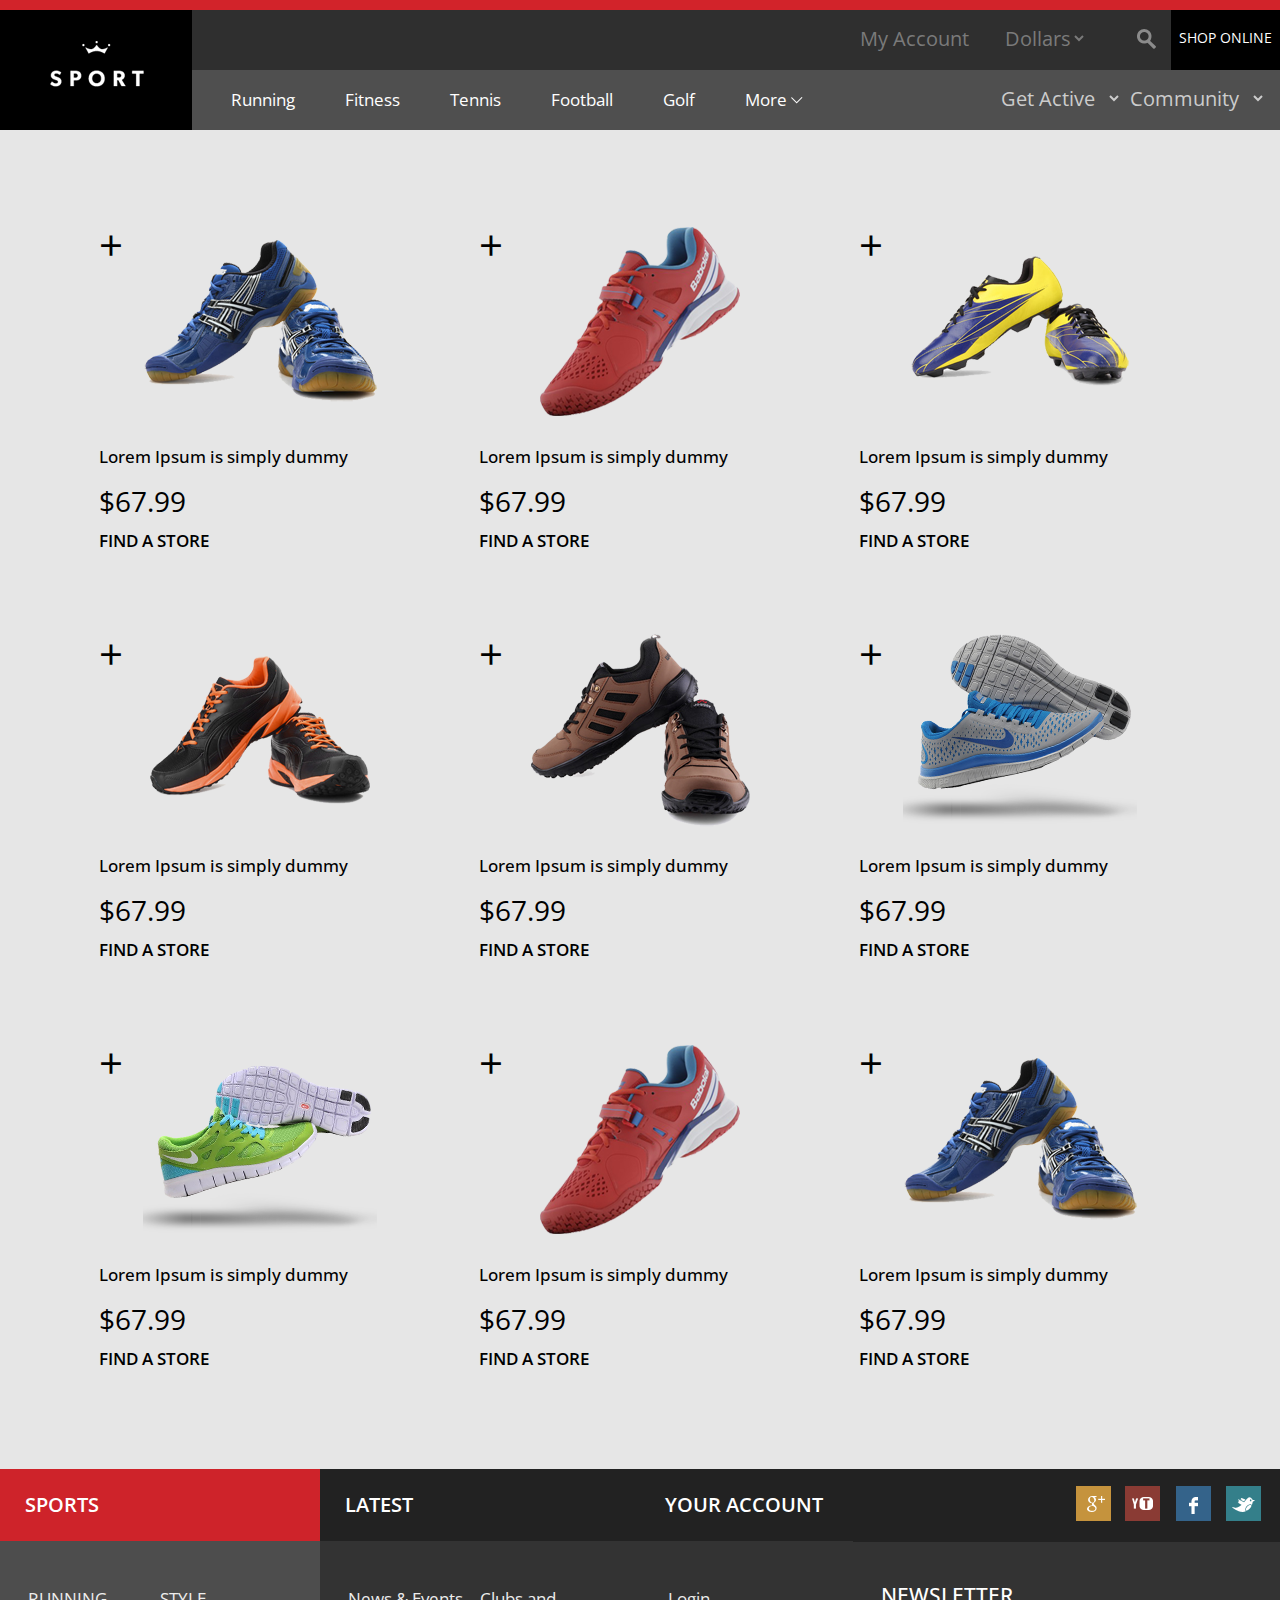
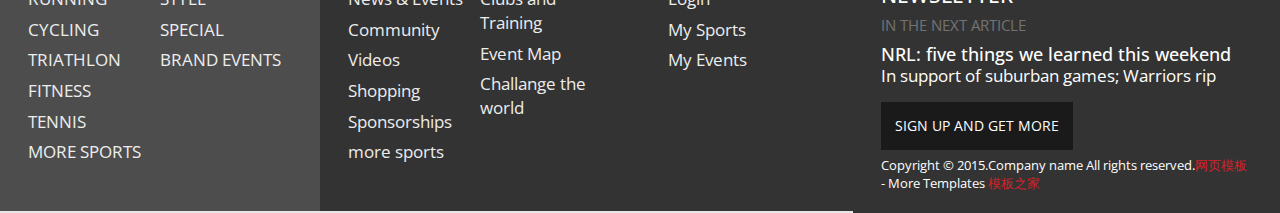
<file: WebRoot/product.html>
<!DOCTYPE html>
<html>
<head>
<title>Home</title>
<link href="css/bootstrap.css" rel="stylesheet" type="text/css" media="all" />
<!-- jQuery (necessary for Bootstrap's JavaScript plugins) -->
<script src="js/jquery.min.js"></script>
<!-- Custom Theme files -->
<!--theme-style-->
<link href="css/style.css" rel="stylesheet" type="text/css" media="all" />	
<!--//theme-style-->
<meta name="viewport" content="width=device-width, initial-scale=1">
<meta http-equiv="Content-Type" content="text/html; charset=utf-8" />
<meta name="keywords" content="Sport Responsive web template, Bootstrap Web Templates, Flat Web Templates, Andriod Compatible web template, 
Smartphone Compatible web template, free webdesigns for Nokia, Samsung, LG, SonyErricsson, Motorola web design" />
<script type="application/x-javascript"> addEventListener("load", function() { setTimeout(hideURLbar, 0); }, false); function hideURLbar(){ window.scrollTo(0,1); } </script>
<!--fonts-->
<link href='http://fonts.useso.com/css?family=Open+Sans:400,300,600,700,800' rel='stylesheet' type='text/css'>
<!--//fonts-->

</head>
<body> 
<!--header-->
	<div class="line">
	
	</div>
	<div class="header">
		<div class="logo">
			<a href="index.html"><img src="images/logo.png" alt="" ></a>
		</div>
		<div  class="header-top">
			<div class="header-grid">
				<ul class="header-in">
						<li ><a href="account.html">My Account   </a> </li>
						<li>	
							<select class="in-drop">
							  <option value="Dollars" class="in-of">Dollars</option>
							  <option value="Euro" class="in-of">Euro</option>
							  <option value="Yen" class="in-of">Yen</option>
							</select>
						</li>					
					</ul>
					<div class="search-box">
					    <div id="sb-search" class="sb-search">
							<form>
								<input class="sb-search-input" placeholder="Enter your search term..." type="search" name="search" id="search">
								<input class="sb-search-submit" type="submit" value="">
								<span class="sb-icon-search"> </span>
							</form>
						</div>
				    </div>
					<!-- search-scripts -->
					<script src="js/classie.js"></script>
					<script src="js/uisearch.js"></script>
						<script>
							new UISearch( document.getElementById( 'sb-search' ) );
						</script>
					<!-- //search-scripts -->
					<div class="online">
					<a href="single.html">SHOP ONLINE</a>
					</div>
					<div class="clearfix"> </div>
			</div>
			<div class="header-bottom">
				<div class="h_menu4"><!-- start h_menu4 -->
				<a class="toggleMenu" href="#">Menu</a>
				<ul class="nav">
					<li class="active"><a href="product.html">Running</a></li>
					<li><a href="product.html">Fitness</a></li>					
					<li><a href="product.html">Tennis</a></li>
					<li><a href="product.html">Football</a></li>
					<li><a href="product.html">Golf</a></li>
					<li><a href="product.html">More <i> </i></a>
						<ul>
							<li><a href="contact.html">Contact</a></li>
							<li><a href="account.html">Account</a></li>
							<li><a href="register.html">Register</a></li>						</ul>
					</li>
				</ul>
				<script type="text/javascript" src="js/nav.js"></script>
			</div><!-- end h_menu4 -->
					<ul class="header-bottom-in">
						<li ><select class="drop">
							  <option value="Dollars" class="in-of">Get Active</option>
							  <option value="Euro" class="in-of">Get Active1</option>
							  <option value="Yen" class="in-of">Get Active2</option>
							</select> </li>
						<li ><select class="drop">
							  <option value="Dollars" class="in-of">Community</option>
							  <option value="Euro" class="in-of">Community1</option>
							  <option value="Yen" class="in-of">Community2</option>
							</select></li>		
					</ul>
			<div class="clearfix"> </div>
		</div>
		</div>
		<div class="clearfix"> </div>
	</div>
	<!---->	
<div class="product-grids">
	<div class="container">
	<div class="product-top">
		<div class="col-md-4 grid-product-in">	
		<div class=" product-grid">	
			<a href="single.html"><img class="img-responsive " src="images/pr.png" alt=""></a>		
			<div class="shoe-in">
				<h6><a href="single.html">Lorem Ipsum is simply dummy </a></h6>
				<label>$67.99</label>
				<a href="single.html" class="store">FIND A STORE</a>
			</div>
			
			<b class="plus-on">+</b>
		</div>	
		</div>
		<div class="col-md-4 grid-product-in">	
		<div class=" product-grid">	
			<a href="single.html"><img class="img-responsive " src="images/pr1.png" alt=""></a>
			<div class="shoe-in">
				<h6><a href="single.html">Lorem Ipsum is simply dummy </a></h6>
				<label>$67.99</label>
				<a href="single.html" class="store">FIND A STORE</a>
			</div>
			
			<b class="plus-on">+</b>
		</div>
		</div>
		<div class="col-md-4 grid-product-in">	
		<div class=" product-grid">	
			<a href="single.html"><img class="img-responsive " src="images/pr2.png" alt=""></a>
			<div class="shoe-in">
				<h6><a href="single.html">Lorem Ipsum is simply dummy </a></h6>
				<label>$67.99</label>
				<a href="single.html" class="store">FIND A STORE</a>
			</div>
	
			<b class="plus-on">+</b>
		</div>
		</div>
	<div class="clearfix"> </div>
	</div>	
	<div class="product-top">
		<div class="col-md-4 grid-product-in">	
		<div class=" product-grid">	
			<a href="single.html"><img class="img-responsive " src="images/pr3.png" alt=""></a>		
			<div class="shoe-in">
				<h6><a href="single.html">Lorem Ipsum is simply dummy </a></h6>
				<label>$67.99</label>
				<a href="single.html" class="store">FIND A STORE</a>
			</div>
			
			<b class="plus-on">+</b>
		</div>	
		</div>
	<div class="col-md-4 grid-product-in">	
		<div class=" product-grid">	
			<a href="single.html"><img class="img-responsive " src="images/pr4.png" alt=""></a>
			<div class="shoe-in">
				<h6><a href="single.html">Lorem Ipsum is simply dummy </a></h6>
				<label>$67.99</label>
				<a href="single.html" class="store">FIND A STORE</a>
			</div>
			
			<b class="plus-on">+</b>
		</div>
		</div>
		<div class="col-md-4 grid-product-in">	
		<div class=" product-grid">	
			<a href="single.html"><img class="img-responsive " src="images/sh.png" alt=""></a>
			<div class="shoe-in">
				<h6><a href="single.html">Lorem Ipsum is simply dummy </a></h6>
				<label>$67.99</label>
				<a href="single.html" class="store">FIND A STORE</a>
			</div>
		
			<b class="plus-on">+</b>
		</div>
		</div>
	<div class="clearfix"> </div>
	</div>
	<div class="product-top">
		<div class="col-md-4 grid-product-in">	
		<div class=" product-grid">	
			<a href="single.html"><img class="img-responsive " src="images/sh2.png" alt=""></a>		
			<div class="shoe-in">
				<h6><a href="single.html">Lorem Ipsum is simply dummy </a></h6>
				<label>$67.99</label>
				<a href="single.html" class="store">FIND A STORE</a>
			</div>
			
			<b class="plus-on">+</b>
		</div>	
		</div>
		<div class="col-md-4 grid-product-in">	
		<div class=" product-grid">	
			<a href="single.html"><img class="img-responsive " src="images/pr1.png" alt=""></a>
			<div class="shoe-in">
				<h6><a href="single.html">Lorem Ipsum is simply dummy </a></h6>
				<label>$67.99</label>
				<a href="single.html" class="store">FIND A STORE</a>
			</div>
		
			<b class="plus-on">+</b>
		</div>
		</div>
		<div class="col-md-4 grid-product-in">	
		<div class=" product-grid">	
			<a href="single.html"><img class="img-responsive " src="images/pr.png" alt=""></a>
			<div class="shoe-in">
				<h6><a href="single.html">Lorem Ipsum is simply dummy </a></h6>
				<label>$67.99</label>
				<a href="single.html" class="store">FIND A STORE</a>
			</div>
			
			<b class="plus-on">+</b>
		</div>
		</div>
	<div class="clearfix"> </div>
	</div>
	</div>
</div>
	<!---->
<!--footer-->
	<div class="footer">
		<div class="col-md-3 footer-left">
			<h4>Sports</h4>
			<div class="run-top">
				<ul class="run-grid">
					<li><a href="#">RUNNING</a></li>
					<li><a href="#">CYCLING</a></li>
					<li><a href="#">TRIATHLON</a></li>
					<li><a href="#">FITNESS</a></li>
					<li><a href="#">TENNIS</a></li>
					<li><a href="#">MORE SPORTS</a></li>
				</ul>
				<ul class="run-grid">
					<li><a href="#">STYLE</a></li>
					<li><a href="#">SPECIAL</a></li>
					<li><a href="#">BRAND EVENTS</a></li>
				</ul>
			<div class="clearfix"> </div>
			</div>
		</div>
		<div class="col-md-3 footer-left left-footer">
			<h4>Latest</h4>
			<div class="run-top top-run">
				<ul class="run-grid">
					<li><a href="#">News & Events</a></li>
					<li><a href="#">Community</a></li>
					<li><a href="#">Videos</a></li>
					<li><a href="#">Shopping</a></li>
					<li><a href="#">Sponsorships</a></li>
					<li><a href="#">more sports</a></li>
				</ul>
				<ul class="run-grid">
					<li><a href="#">Clubs and Training</a></li>
					<li><a href="#">Event Map</a></li>
					<li><a href="#">Challange the world</a></li>
				</ul>
			<div class="clearfix"> </div>
			</div>
		</div>
		<div class="col-md-2 footer-left left-footer">
			<h4>Your Account</h4>
				<ul class="run-grid-in">
					<li><a href="account.html">Login</a></li>
					<li><a href="#">My Sports</a></li>
					<li><a href="#">My Events</a></li>
				</ul>
		</div>
		<div class="col-md-4 footer-left left-footer">
			<ul class="social-in">
				<li><a href="#"><i> </i></a></li>
				<li><a href="#"><i class="youtube"> </i></a></li>
				<li><a href="#"><i class="facebook"> </i></a></li>
				<li><a href="#"><i class="twitter"> </i></a></li>
			</ul>
			<div class="letter">
				<h5>NEWSLETTER</h5>
				<span>in the next article</span>
				<h6>NRL: five things we learned this weekend</h6>
				<p>In support of suburban games; Warriors rip</p>
				<a href="register.html" class="sign">SIGN UP AND GET MORE</a>
				<p class="footer-class">Copyright &copy; 2015.Company name All rights reserved.<a target="_blank" href="http://www.cssmoban.com/">&#x7F51;&#x9875;&#x6A21;&#x677F;</a> - More Templates <a href="http://www.cssmoban.com/" target="_blank" title="模板之家">模板之家</a></p>
			</div>
			
		</div>
		<div class="clearfix"> </div>
	</div>
</body>
</html>
</file>
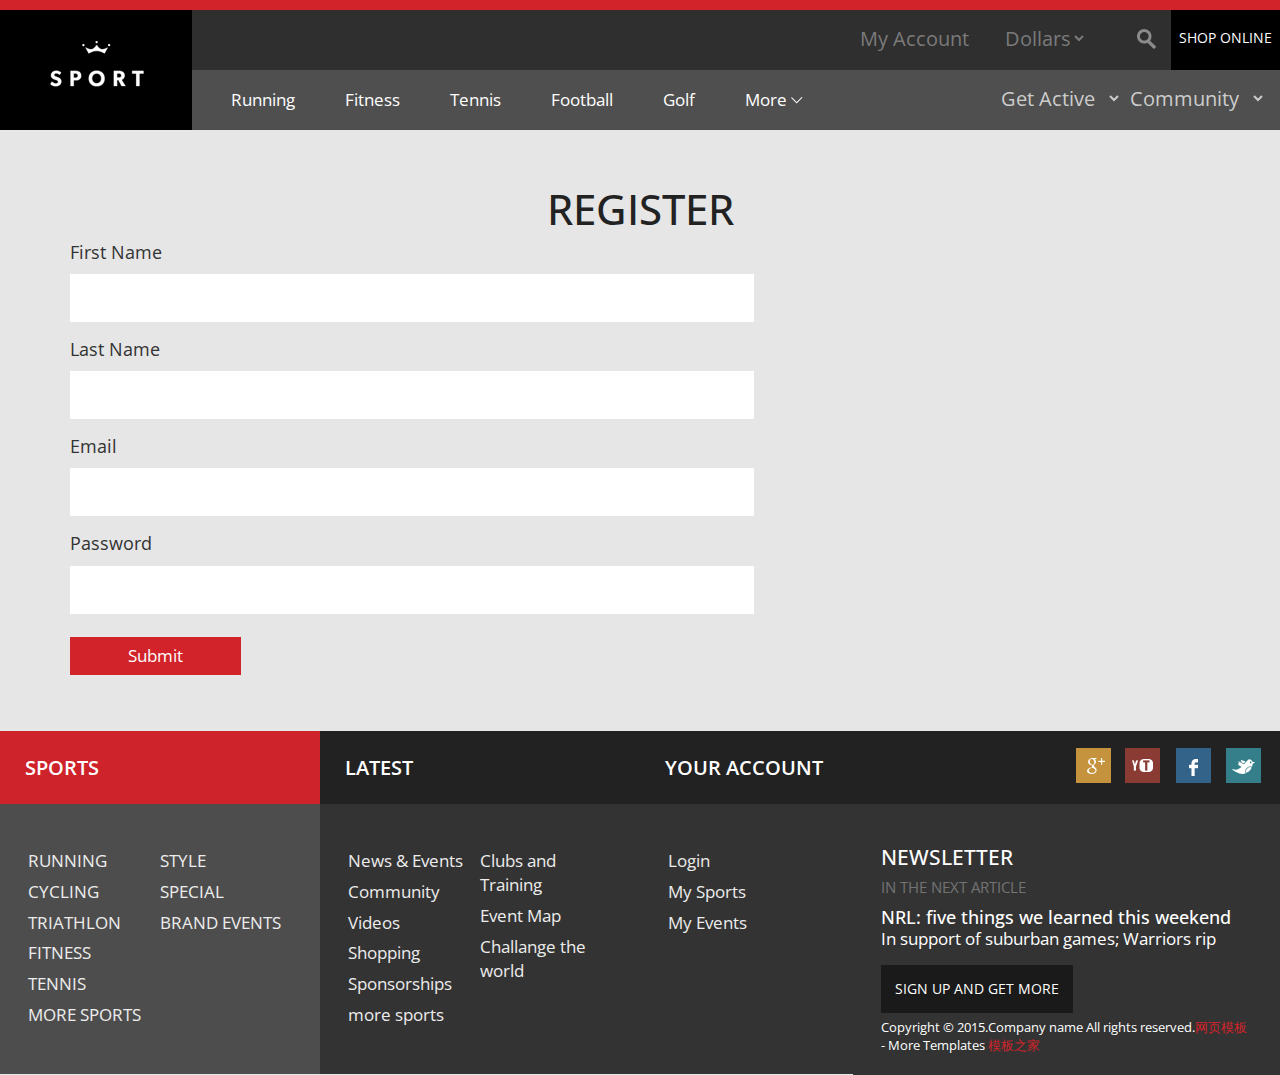
<file: WebRoot/register.html>
<!DOCTYPE html>
<html>
<head>
<title>Home</title>
<link href="css/bootstrap.css" rel="stylesheet" type="text/css" media="all" />
<!-- jQuery (necessary for Bootstrap's JavaScript plugins) -->
<script src="js/jquery.min.js"></script>
<!-- Custom Theme files -->
<!--theme-style-->
<link href="css/style.css" rel="stylesheet" type="text/css" media="all" />	
<!--//theme-style-->
<meta name="viewport" content="width=device-width, initial-scale=1">
<meta http-equiv="Content-Type" content="text/html; charset=utf-8" />
<meta name="keywords" content="Sport Responsive web template, Bootstrap Web Templates, Flat Web Templates, Andriod Compatible web template, 
Smartphone Compatible web template, free webdesigns for Nokia, Samsung, LG, SonyErricsson, Motorola web design" />
<script type="application/x-javascript"> addEventListener("load", function() { setTimeout(hideURLbar, 0); }, false); function hideURLbar(){ window.scrollTo(0,1); } </script>
<!--fonts-->
<link href='http://fonts.useso.com/css?family=Open+Sans:400,300,600,700,800' rel='stylesheet' type='text/css'>
<!--//fonts-->

</head>
<body> 
<!--header-->
	<div class="line">
	
	</div>
	<div class="header">
		<div class="logo">
			<a href="index.html"><img src="images/logo.png" alt="" ></a>
		</div>
		<div  class="header-top">
			<div class="header-grid">
				<ul class="header-in">
						<li ><a href="account.html">My Account   </a> </li>
						<li>	
							<select class="in-drop">
							  <option value="Dollars" class="in-of">Dollars</option>
							  <option value="Euro" class="in-of">Euro</option>
							  <option value="Yen" class="in-of">Yen</option>
							</select>
						</li>					
					</ul>
					<div class="search-box">
					    <div id="sb-search" class="sb-search">
							<form>
								<input class="sb-search-input" placeholder="Enter your search term..." type="search" name="search" id="search">
								<input class="sb-search-submit" type="submit" value="">
								<span class="sb-icon-search"> </span>
							</form>
						</div>
				    </div>
					<!-- search-scripts -->
					<script src="js/classie.js"></script>
					<script src="js/uisearch.js"></script>
						<script>
							new UISearch( document.getElementById( 'sb-search' ) );
						</script>
					<!-- //search-scripts -->
					<div class="online">
					<a href="single.html">SHOP ONLINE</a>
					</div>
					<div class="clearfix"> </div>
			</div>
			<div class="header-bottom">
				<div class="h_menu4"><!-- start h_menu4 -->
				<a class="toggleMenu" href="#">Menu</a>
				<ul class="nav">
					<li class="active"><a href="product.html">Running</a></li>
					<li><a href="product.html">Fitness</a></li>					
					<li><a href="product.html">Tennis</a></li>
					<li><a href="product.html">Football</a></li>
					<li><a href="product.html">Golf</a></li>
					<li><a href="product.html">More <i> </i></a>
						<ul>
							<li><a href="contact.html">Contact</a></li>
							<li><a href="account.html">Account</a></li>
<li><a href="register.html">Register</a></li>						</ul>
					</li>
				</ul>
				<script type="text/javascript" src="js/nav.js"></script>
			</div><!-- end h_menu4 -->
					<ul class="header-bottom-in">
						<li ><select class="drop">
							  <option value="Dollars" class="in-of">Get Active</option>
							  <option value="Euro" class="in-of">Get Active1</option>
							  <option value="Yen" class="in-of">Get Active2</option>
							</select> </li>
						<li ><select class="drop">
							  <option value="Dollars" class="in-of">Community</option>
							  <option value="Euro" class="in-of">Community1</option>
							  <option value="Yen" class="in-of">Community2</option>
							</select></li>			
					</ul>
			<div class="clearfix"> </div>
		</div>
		</div>
		<div class="clearfix"> </div>
	</div>
	<!---->	
<div class="container">
		<div class="register">
		<h2>REGISTER</h2>		
		<div class=" register-top">
			<form>
				<div> 	
				<span>First Name</span>
				<input type="text"> 
			</div>
			<div> 	
				<span>Last Name</span>
				<input type="text"> 
			</div>
			<div> 	
				<span>Email</span>
				<input type="text"> 
			</div>
			<div> 
				<span >Password</span>
				<input type="password">
			</div>				
				<input type="submit" value="Submit"> 
			</form>
		</div>		
	</div>
	</div>

	<!---->
<!--footer-->
	<div class="footer">
		<div class="col-md-3 footer-left">
			<h4>Sports</h4>
			<div class="run-top">
				<ul class="run-grid">
					<li><a href="#">RUNNING</a></li>
					<li><a href="#">CYCLING</a></li>
					<li><a href="#">TRIATHLON</a></li>
					<li><a href="#">FITNESS</a></li>
					<li><a href="#">TENNIS</a></li>
					<li><a href="#">MORE SPORTS</a></li>
				</ul>
				<ul class="run-grid">
					<li><a href="#">STYLE</a></li>
					<li><a href="#">SPECIAL</a></li>
					<li><a href="#">BRAND EVENTS</a></li>
				</ul>
			<div class="clearfix"> </div>
			</div>
		</div>
		<div class="col-md-3 footer-left left-footer">
			<h4>Latest</h4>
			<div class="run-top top-run">
				<ul class="run-grid">
					<li><a href="#">News & Events</a></li>
					<li><a href="#">Community</a></li>
					<li><a href="#">Videos</a></li>
					<li><a href="#">Shopping</a></li>
					<li><a href="#">Sponsorships</a></li>
					<li><a href="#">more sports</a></li>
				</ul>
				<ul class="run-grid">
					<li><a href="#">Clubs and Training</a></li>
					<li><a href="#">Event Map</a></li>
					<li><a href="#">Challange the world</a></li>
				</ul>
			<div class="clearfix"> </div>
			</div>
		</div>
		<div class="col-md-2 footer-left left-footer">
			<h4>Your Account</h4>
				<ul class="run-grid-in">
					<li><a href="account.html">Login</a></li>
					<li><a href="#">My Sports</a></li>
					<li><a href="#">My Events</a></li>
				</ul>
		</div>
		<div class="col-md-4 footer-left left-footer">
			<ul class="social-in">
				<li><a href="#"><i> </i></a></li>
				<li><a href="#"><i class="youtube"> </i></a></li>
				<li><a href="#"><i class="facebook"> </i></a></li>
				<li><a href="#"><i class="twitter"> </i></a></li>
			</ul>
			<div class="letter">
				<h5>NEWSLETTER</h5>
				<span>in the next article</span>
				<h6>NRL: five things we learned this weekend</h6>
				<p>In support of suburban games; Warriors rip</p>
				<a href="register.html" class="sign">SIGN UP AND GET MORE</a>
				<p class="footer-class">Copyright &copy; 2015.Company name All rights reserved.<a target="_blank" href="http://www.cssmoban.com/">&#x7F51;&#x9875;&#x6A21;&#x677F;</a> - More Templates <a href="http://www.cssmoban.com/" target="_blank" title="模板之家">模板之家</a></p>
			</div>
			
		</div>
		<div class="clearfix"> </div>
	</div>
</body>
</html>
</file>
<file: WebRoot/css/style.css>
body{
	background:#e6e6e6;
	font-family: 'Open Sans', sans-serif;
}
body a{
	transition: 0.5s all;
	-webkit-transition: 0.5s all;
	-o-transition: 0.5s all;
	-moz-transition: 0.5s all;
	-ms-transition: 0.5s all;
}
 ul{
	padding: 0;
	margin: 0;
}
h1,h2,h3,h4,h5,h6,label,p{
	margin:0;	
}
.line{
	background:#d2232a;
	width:100%;
	height:10px;
	display:block;
}
.logo{
	background:#000;
	width:15%;
	margin:0 auto;
	float: left;
	min-height: 120px;
	text-align: center;
	padding-top: 14px;
}
.copyrights{text-indent:-9999px;height:0;line-height:0;font-size:0;overflow:hidden;}
.header-grid li{
	display:inline-block;
	  padding: 0 1em;
}
.header-grid li a{
	text-decoration:none;
	color:#7a7a7a;
	font-size:1.4em;
}
.header-top{
	float:left;
	width:85%;
	background:#2f2f2f;
}
.header-in {
	float: left;
	width: 90%;
	text-align:right;
	padding: 1em 5em 0 0;
}
.online{
	float:left;
	background:#000;
	width: 10%;
	text-align: center;
	min-height: 60px;
	padding: 18px 0 0;
}
.online a{
	text-decoration:none;
	font-size:1.2em;
	color:#fff;
	  padding: 0 0.5em;
}
.header-bottom-in{
	float:right;	
}
.header-bottom-in li{
	display:inline-block;
}
.header-bottom-in li select.drop {
	color:#cccccc;
	font-size:1.4em;
	background: none;
	border: none;
	outline: none;
	  cursor: pointer;
}
.header-bottom {
	background: #4f4f4f;
	padding: 1em;	
	margin: 0em 0 0;
}
select.in-drop {
	color:#7a7a7a;
	font-size:1.4em;
	background: none;
	border: none;
	outline: none;
	  cursor: pointer;
}
/*----*/
.search-box {
  position: relative;
}
.sb-search {
	position: absolute;
	right:11%;
	width: 0%;
	min-width:42px;
	margin-top: 0;
	top:10px;
	height:40px;
	float: right;
	overflow: hidden;
	-webkit-transition: width 0.3s;
	-moz-transition: width 0.3s;
	transition: width 0.3s;
	-webkit-backface-visibility: hidden;
	z-index: 999;
}
.sb-search-input {
	position: absolute;
	top: 0;
	right: 43px;
	border: none;
	outline: none;
	background:#d2232a;
	width: 35%;
	height:40px;
	margin: 0;
	z-index: 10;
	padding: 5px 15px;
	font-size: 15px;
	color: #ffffff;
	
}
.sb-search-input::-webkit-input-placeholder {
	color: #ffffff;
}
.sb-search-input:-moz-placeholder {
	color: #ffffff;
}
.sb-search-input::-moz-placeholder {
	color: #efb480;
}
.sb-search-input:-ms-input-placeholder {
	color: #ffffff;
}
.sb-icon-search,.sb-search-submit  {
	width:30px;
	height:40px;
	display: block;
	position: absolute;
	right: 0;
	top: 7%;
	padding: 0;
	margin: 0;
	line-height:71px;
	text-align: center;
	cursor: pointer;
}
.sb-search-submit {
	background: url('../images/img-sprite.png') no-repeat -20px -87px;
	-ms-filter: "progid:DXImageTransform.Microsoft.Alpha(Opacity=0)"; /* IE 8 */
    filter: alpha(opacity=0); /* IE 5-7 */
    color: transparent;
	border: none;
	outline: none;
	z-index: -1;
	-webkit-appearance: none;
}
.sb-icon-search {
    background:#2f2f2f url('../images/img-sprite.png') no-repeat -20px -87px;
	z-index: 90;
	  width: 30px;
  height: 30px;
	
}
/* Open state */
.sb-search.sb-search-open,.no-js .sb-search {
	width:72%;
}
.sb-search.sb-search-open .sb-icon-search,.no-js .sb-search .sb-icon-search {
	background:  url('../images/search.png') no-repeat -20px -87px;
	color: #fff;
	z-index: 11;
}
.sb-search.sb-search-open .sb-search-submit,.no-js .sb-search .sb-search-submit {
	z-index: 90;
}
.h_menu4 {
  float: left;
    
}
/* start h_menu */
.toggleMenu {
    display: none;
	background: #0087D5;
	width: 100%;
	color: #FFF;
	font-size: 1.5em;
	padding: 1px 22px;
	text-decoration:none;
}
.toggleMenu {
    display: none;
	background: #0087D5;
	width: 100%;
	color: #FFF;
	font-size: 1.5em;
	padding: 1px 22px;
}
.toggleMenu:hover {
	text-decoration:none !important;
	color:#fff;
}
.nav {
    list-style: none;
    *zoom: 1;
}
.nav:before,
.nav:after {
    content: " "; 
    display: table; 
}
.nav:after {
    clear: both;
}
.nav ul {
    list-style: none;
	width: 18em;
	
	z-index:888;
}
.nav li a {
	display: block;
	padding: 4px 15px;
	color: #fff;
	font-size: 1.2em;
	-webkit-transition: all 0.3s ease-out;
	-moz-transition: all 0.3s ease-out;
	-ms-transition: all 0.3s ease-out;
	-o-transition: all 0.3s ease-out;
	transition: all 0.3s ease-out;
	text-decoration: none;
}
.nav li{
	color:#fff;
}
.nav li:hover {
	color:#d2232a;
}
.nav li {
    position: relative;
}
.nav li.active{
	color:#fff;	
}
.nav  li  a i{
	background: url(../images/arrow.png) no-repeat 0px 4px;
	display: inline-block;
	width: 13px;
	height: 13px;
}

.nav > li {
    float:left;
    margin: 0 10px;
}
.nav > li > a:hover{
	color:#d2232a;
}
.nav > li.hover > ul {
    left:-1px;
    top:30px;
}
.nav li li.hover ul {
    left: 100%;
   -webkit-transition: background .2s linear;
	-moz-transition: background .2s linear;
	-ms-transition: background .2s linear;
	-o-transition:  background .2s linear;
	transition: background .2s linear;
}
.nav > li > li > a{
	font-size:1.2em;
	padding: 10px 20px;
	display: block;
	color: #fff;
	background: #4f4f4f;
	position: relative;
	z-index: 9999;
	font-weight: normal;
	-webkit-transition: all 0.3s ease-out;
	-moz-transition: all 0.3s ease-out;
	-ms-transition: all 0.3s ease-out;
	-o-transition: all 0.3s ease-out;
	transition: all 0.3s ease-out;
	width: 100%;
	text-decoration: none;
	margin: 0;
	
}
.nav li li a{
	font-size:1.2em;
	border-bottom:1px solid #fff;
	padding: 10px 20px;
}
.nav li li a:hover{
	color:#d2232a;
}
.nav > li >  ul {
    position: absolute;
    left: -9999px;
    padding: 0;
    z-index: 9999;
    background:#4f4f4f;
}
/***** Media Quries *****/
@media screen and (max-width: 768px) {
.header {
  background: #4F4F4F;
}
	.h_logo4{
		text-align:center;
		float: none;
		margin: 4% 0;
	}
	
	.toggleMenu {
		padding: 5px 10px;
		width: 100%;
	}
	.nav li a {
		padding: 10px 15px;
	}
	.nav {
		
	}
    .active {
        display: block;
    }
    .nav > li {
        float: none;
    }
    .nav > li > .parent {
        background-position: 95% 50% !important;
    }
   .nav ul {
        display: block;
        width: 100%;
    }
   .nav > li.hover > ul , .nav li li.hover ul {
        position: static;
    }
}
@media screen and (max-width: 640px) {
	.toggleMenu {
		width:100%;
	}
}
@media screen and (max-width: 480px) {
	.toggleMenu {
		width:100%;
	}
}
@media screen and (max-width: 320px) {
	.toggleMenu {
		width:100%;
	}
}
/*----*/
.banner {
	background: url(../images/banner.jpg) no-repeat center;
	width: 100%;
	min-height: 600px;
	display: block;
	padding: 12em 0 0;
	  background-size: cover;
}
.banner-matter h1{
	background:rgba(0, 0, 0, 0.57);
	color:#fff;
	font-size: 3.5em;
	width: 55%;
	font-weight: 100;
	padding: 0.5em;
	line-height: 1.3em;
}
.banner-matter h1 span{
	display: block;
}
.out a{
	font-size:1.5em;
	color:#fff;
	text-decoration:none;
	padding:1em;
}
.banner-matter a.find{
	float:left;
	background:#191919;
}
.banner-matter a.find:hover{
	background:#d2232a;
}
.banner-matter a.shop{
	float:left;
	background:#0087d5;
}
.line1,.line2 {
  background: #d2232a;
  width: 100%;
  height: 5px;
  display: block;
}
.sport-your {
  position: relative;
}
h6.your-in {
  color: #fff;
  position: absolute;
  top: 31%;
  font-size: 1.4em;
  transform: rotate(-90deg);
  text-transform: uppercase;
  left: -2%;
}
/*----*/
.run{
	position: absolute;
	top: 0;
	z-index: 999;
	background:rgba(0, 0, 0, 0.47);
	width:100%;
	height:100%;
	margin:0 auto;
	padding:6em 0 0
}
.run i{
	background: url(../images/img-sprite.png)no-repeat -18px -11px ;
	width: 60px;
	min-height: 60px;
	display: block;	
	margin: 0 auto;
	text-align:center;
}
.run i.foot-in{
	background-position:-84px -11px ;	
}
.run i.cycling{
	background-position:-162px -11px ;	
}
.run i.fitness{
	background-position:-248px -11px ;	
}
.run i.tennis{
	background-position:-323px -11px ;	
}
.run p{
	font-size:1.3em;
	color:#fff;
}
/*----*/
.content-grids{
	
	padding:6em 4em;
}
.lot{
	float:left;
	width:45%;
}
.shoe{
	float:right;
	width:55%;
	padding: 1em;
}
.shoe p{
	font-size:1.25em;
	color:#000;
	line-height:1.5em;	  
}
.shoe label{
	font-size: 2em;
	color: #000;
	font-weight: 400;
	display: block;
	padding: 0.5em 0;
}
.shoe a{
	font-size: 1.1em;
	color: #000;
	text-decoration: none;
	text-transform: uppercase;
	display: block;
	font-weight: 600;
}
.shoe a:hover{
	color: #d2232a;
}
b.plus-in{
	font-size:3em;
	color:#000;
	font-weight:400;
	position:absolute;
	top:0;
	left:0;
}
.content-grid {
	position:relative;
}
.top-content {
padding: 0;
}
/*----*/
/*--- slider-css --*/
.slider {
	position: relative;
}
.rslides {
  position: relative;
  list-style: none;
  overflow: hidden;
  width: 100%;
  padding: 0;
  margin: 0;
}
.rslides li {
  -webkit-backface-visibility: hidden;
  position: absolute;
  display: none;
  width: 100%;
  left: 0;
  top: 0;
}
.rslides li:first-child {
  position: relative;
  display: block;
  float: left;
}
.rslides img {
  display: block;
  height: auto;
  float: left;
  width: 100%;
  border: 0;
}
.callbacks_nav {
  position: absolute;
  -webkit-tap-highlight-color: rgba(0,0,0,0);
  top: 5%;
  left: 0;
  opacity: 0.7;
  z-index: 3;
  text-indent: -9999px;
  overflow: hidden;
  text-decoration: none;
  height: 76px;
  width: 76px;
  background: url("../images/img-sprite.png") no-repeat -124px -76px;
}
.callbacks_nav.next {
  left: 8%;
  background-position:-216px -76px;
}
.london{
	position:absolute;
	top: 6%;
	z-index: 9;
	left: 17%;
}
.london h5{
	color:#fff;
	font-size:2em;
}
.london p{
	color:#fff;
	font-size:1.5em;
	padding:0.5em 0 0;
}
.bottom-content{
	padding:0;
}
.bottom-grid{
	padding:2.5em;
	background:#1a1a1a;
	min-height: 709px;
}
.bottom-grid h4{
	color:#cbcbcb;
	font-size:1.8em;
}
.news span{
	color:#808080;
	font-size:3em;
}
.news p{
	color:#cccccc;
	font-size:1.3em;
	line-height:1.8em;
	padding:0 0 1em;
}
.foot label{
	float:left;
	color:#737373;
	font-size:1.2em;
}
.eye{
	float:right;
}
.eye li{
	display:inline-block;
}
.eye li a,.eye li  span{
	font-size:1em;
	color:#ccc;
	padding: 0 1em;
}
.eye li a{
	text-decoration:none;
}
.foot {
  padding: 1em 0;
  border-top: 1px solid #363636;
}
.eye li i{
	height: 16px;
	width: 16px;
	background: url("../images/img-sprite.png") no-repeat -319px -114px ;
	display: inline-block;
	vertical-align: middle;
}
.eye li i.comment{
	background-position:-348px -115px;
}
a.view{
	text-decoration:none;
	color:#fff;
	font-size:1.3em;
	padding: 0.7em 1.3em;
	background: #d2232a;
	display: inline-block;
	margin: 0.8em 0 0;
}
a.view:hover{
	background: #0087d5;
}
/*--product--*/
.product-grids{
	padding: 4em 0em;
}
.product-top {
	padding: 2em 0;
}
.product-grid {	
	position:relative;
}
.product-grid:hover{	
	background:#fff;
}
.product-grid:hover .shoe-in{	
	background:#d2232a;
}

.product-grid img{
	margin:0 auto;	
}
.shoe-in{
	padding: 1em;
}
.shoe-in h6{
	font-size:1.2em;
	line-height:1.8em;	  
}
.shoe-in h6 a{
	color:#000; 
	text-decoration:none;
}

.shoe-in label{
	font-size: 2em;
	color: #000;
	font-weight: 400;
	display: block;
	padding: 0.3em 0;
}
 a.store{
	font-size: 1.2em;
	color: #000;
	text-decoration: none;
	display: block;
	font-weight: 600;
}

b.plus-on {
  font-size: 3em;
  color: #000;
  font-weight: 400;
  position: absolute;
  top: 0;
  left: 4%;
}
.product-grid:hover .shoe-in h6 a,.product-grid:hover .shoe-in label,
.product-grid:hover .shoe-in a{	
	color:#fff;
}
/*--login--*/
.account h2,.register h2{
	font-size: 3em;
	color: #222;
	text-align:center;	
}
.account-top span,.register-top span{
	font-size:1.3em;
	display: block;
	padding: 0 0 0.5em;
}
.account-top div,.register-top div{
	padding:0.5em 0;
}
.account-top input[type="text"],.account-top textarea,.account-top input[type="password"],
.register-top input[type="text"],.register-top textarea,.register-top input[type="password"]{
	padding:14px;
	width:100%;
	background:#fff;
	border: none;	
	outline:none;
	color:#464646;
	font-size:1em;	
}
.register-top input[type="text"],.register-top textarea,.register-top input[type="password"]{
	width:60%;
}
.account-top textarea,.register-top textarea{
	resize:none;
	height:60px;		
}
.account-top input[type="submit"],.register-top input[type="submit"]{
	outline:none;
	padding:7px 20px;
	color:#FFF;
	cursor:pointer;
	background:#d2232a;
	border:none;
	width:20%;
   margin:1em auto 0;
   transition: 0.5s all;
	-webkit-transition: 0.5s all;
	-o-transition: 0.5s all;
	-moz-transition: 0.5s all;
	-ms-transition: 0.5s all;	
	font-size: 1.2em;
}
.account-top input[type="submit"]:hover,.register-top input[type="submit"]:hover{
	background:#0087d5;
}
.register-top input[type="submit"]{
	width:15%;
}
.account,.register{
	padding: 4em 0;
}
a.forgot {
	color: #d2232a;
	font-size: 1.2em;
	margin: 0em 1em;
}
.five  {
  background: #fff;
  border-radius: 100px;
  border: 2px solid #D2232A;
  width: 80px;
  height: 80px;
  position: absolute;
  top: 3%;
  right: 14%;
  padding: 1.3em 0 0;
  text-align: center;
}
.five  h1{
  font-size:1.5em;
  font-weight: 700;
  color:#000;
}
.five  span{
  font-size:1em;
  color:#d2232a;
}
.left-account img{
	margin:0 auto;
	padding:3em 0 2em;
}
.left-account{
	position:relative;	
}
a.create{
	text-decoration:none;
	color:#fff;	
	padding: 7px 20px;
	background: #d2232a;
	margin: 0 auto;
	text-align: center;
	display: block;
	width: 37%;
}
a.create:hover{
	background:#0087D5;
}
.account-pass{
	padding:1.5em 0 0;
}
/*--contact--*/
.contact h2 {
  font-size: 3em;
  color: #222;
  text-align:center;
  padding:0 0 1em;
}
.contact {
  padding: 4em 0;
}
.map iframe{
	width:100%;
	height:210px;
	border:none;
}
.map h3,.contact-grid h3{
	margin:0 0 1em;
	font-size:1.5em;
	color:#000;
}
.contact-grid h3{
	margin:0 0 0.5em;
}
.address{
	padding:1em 0 0;
}
.address h4{
	font-size:1.4em;
	color:#000;
}
.contact-grid span {
  font-size: 1.3em;
  display: block;
  padding: 0 0 0.5em;
}
.contact-grid div{
	padding:0.5em 0;
}
.contact-grid input[type="text"],.contact-grid textarea{
	width: 100%;
	padding: 1em;
	background: #fff;
	outline:none;
	border: none;
	-webkit-appearance: none;
}
.contact-grid textarea{
	resize:none;
	height:150px;
}
.send-in input[type="submit"]{
	width: 100%;
	font-size: 1.5em;
	background: #d2232a;
	padding: 0.4em 1em;
	text-align: center;
	color: #fff;
	border: none;
	outline:none;
	-webkit-appearance: none;
}
.send-in input[type="submit"]:hover{
	background:#0087d5;
}
.contact-form {
	padding: 1em 0 3em;
}
.address p{
	font-size: 1em;
	color: #8D8D8D;
	line-height: 1.8em;
	padding: 0.5em 0;
}
ul.social li{
	list-style:none;
}
ul.social li span,ul.social li a{
	font-size:1em;
	color:#8D8D8D;
	margin: 0 0 0.5em;
	display: block;
}
ul.social li a:hover{
	text-decoration:underline;
}

ul.social {
  padding: 0.4em 0 0;
}
/*--single--*/
.single-para h4{
	font-size:1.5em;
	color:#747272;
	line-height:1.5em;
	font-weight: 600;
}
label.add-to{
	display:block;
	font-size: 2em;
	color: #d2232a;
}
.single-para p{
	font-size:1em;
	color:#747272;
	line-height:1.8em;
}
a.cart{
  padding: 7px;
  color: #FFF;
  background: #d2232a;
  margin: 1.5em 0 0;
  font-size: 1em;
  display: block;
  line-height: 1.6em;
  width: 32%;
  text-align: center;
  text-decoration:none;
}
a.cart:hover{
	background: #0087d5;
}
.star {
  padding: 1em 0;
}
.star ul {
  float:left;
}
.star ul li{
	display:inline-block;
	vertical-align: sub;
}
.star ul li i{
	height: 16px;
	width: 16px;
	background: url("../images/img-sprite.png") no-repeat -386px -114px ;
	display: inline-block;
}
.review{
	float:left;
	  padding: 0 1em;
}
.star a{
	text-decoration:none;
	font-size:1em;
}
.single-bottom h4{
	color:#000;
	font-size:1.5em;
	padding:0.5em;
	border-bottom:1px solid #C5933D	
}
.single {
  padding: 4em 0;
}
.available h6{
	color:#d2232a;
	font-size:1.4em;
	padding: 0 0 1em;
}
.available ul li{
	display:inline-block;
	padding:0 0.5em 0 0;
	color:#4c4c4c;
	font-size:0.9em;
}
.available ul li select {
  outline: none;
  padding: 3px;
}
.available {
  padding: 2em 0 1em;
}
.single-top{
	padding:0;
}
/*--checkbox--*/
.single-bottom ul{
	padding:1em 0;
}
.single-bottom ul li{
	list-style:none;
	padding: 9px 20px;
}
.single-bottom ul li input[type="checkbox"] {
  display: none;
}
.single-bottom ul li input[type="checkbox"]+label {
  position: relative;
  padding-left: 31px;
  width: 100%;
    font-size: 1em;
}
.single-bottom ul li input[type="checkbox"]+label span:first-child {
  width: 18px;
  height: 18px;
  display: inline-block;
  border: 2px solid #D2232A;
  position: absolute;
  left: 0;
  bottom: 3px;
}
.single-bottom ul li input[type="checkbox"]:checked+label span:first-child:before {
  content: "";
  background:url(../images/11.png)no-repeat;
  position: absolute;
  left: 2px;
  top: 2px;
  font-size: 10px;
  width:16px;
  height:16px;
  }
/*----*/
.grid-product{
	float:right;
	width:55%;
}
a.elit{
	font-size:1em;
	color:#000;
}
a.elit:hover{
	color:#d2232a;	
	text-decoration:underline;
}
span.price-in{
	font-size: 0.8em;
	  padding: 1em 0 0;
  display: block;
}
span.price-in small{
	font-size: 9px;
	text-decoration: line-through;
	color: #afafaf;
}
.product-go {
	padding: 2em 0 0;
}
.fashion {
  float: left;
  width: 43%;
}

/*--footer--*/
.footer-left{
	padding:0;
}
.footer-left h4{
	padding:1em;
	color:#fff;
	font-size: 1.7em;
	background: #ce232a;
	font-weight: 600;
	text-transform: uppercase;
}
.run-top{
	background:#4d4d4d;
	padding:3em 2em;
	min-height: 270px;
}
.run-grid{
	float:left;
	width:50%;
}
.run-grid  li,.run-grid-in li{
	list-style:none;
}
.run-grid li a,.run-grid-in li a{
	padding: 0.2em 0;
	color: #ededed;
	font-size: 1.2em;
	text-decoration: none;
	display: block;
}
.run-grid li a:hover,.run-grid-in li a:hover{
	color: #d2232a;
}
.left-footer h4{
	background:#222222;
}
.top-run {
	background:#333333;
	min-height: 270px;
}
.run-grid-in{
	background:#333333;
	padding:3em 2em ;
	min-height: 270px;
}
ul.social-in {
  text-align: right;
  padding: 1em;
  background:#222222;
}
ul.social-in li{
	display: inline-block;	
}
ul.social-in li  i{
	background:url(../images/img-sprite.png)no-repeat -16px -182px ;
	width: 40px;
	height: 40px;
	display: inline-block;
	margin: 0 3px;	
}
ul.social-in li  i.youtube{
	background-position: -114px -182px;
}
ul.social-in li  i.facebook{
	background-position:-211px -182px;
}
ul.social-in li  i.twitter{
	background-position:-309px -182px;
}
ul.social-in li  i:hover{
	background-position:-65px -182px;
}
ul.social-in li  i.youtube:hover{
	background-position:-164px -182px;
}
ul.social-in li  i.facebook:hover{
	background-position: -259px -182px;
}
ul.social-in li  i.twitter:hover{
	background-position:-356px -182px;
}
.letter{
	background:#333333;
	padding:3em 2em 1em;
	color:#fff;
	  min-height: 271px;
}
.letter h5{
	font-size:1.5em;
}
.letter span{
	font-size:1.1em;
	color:#737373;
	text-transform:uppercase;
	padding:0.5em 0;
	display:block;
}
.letter h6{
	font-size:1.5em;
}
.letter p{
	font-size:1.2em;
}
 a.sign{
	font-size:1em;
	text-decoration:none;
	color:#fff;
	background:#1a1a1a;
	padding:1em;
	display:inline-block;
	margin:1em 0 0;
}
 a.sign:hover{
	background:#d2232a;
}
p.footer-class {
  font-size: 1em;
  color: #fff;
    padding: 0.5em 0;
}
p.footer-class a{
  color:#d2232a;
}
p.footer-class a:hover{
  color:#fff;
  
}
/*--responsive--*/
@media(max-width:1440px){
.news p {
  font-size: 1.1em;
}
ul.social-in {
  padding: 1.02em;
}
.online a {
  font-size: 1em;
}

.letter {
  min-height: 270px;
}
}
@media(max-width:1366px){
.letter h6 {
  font-size: 1.3em;
}
.footer-left h4 {
  padding: 1.3em;
  font-size: 1.4em;
}
.bottom-grid {
  padding: 1.55em;
    min-height: 666px;
}
.letter {
  min-height: 269px;
}
.news span {
  font-size: 2.8em;
}
}
@media(max-width:1280px){
ul.social-in {
  padding: 1em;
}
.london {
  left: 22%;
}
.callbacks_nav.next {
  left: 10%;
}
h6.your-in {
  font-size: 1.2em;
}
.news span {
  font-size: 2em;
}
.news p {
  font-size: 1em;
}
a.view {
  padding: 0.6em 1.3em;
}
.bottom-grid {
  padding:2.33em;
  min-height: 624px;
}
p.footer-class {
  font-size: 0.9em;
}
}
@media(max-width:1024px){
.online a {
  font-size: 0.75em;
}
.nav li a {
  padding: 4px 9px;
}
.online {
  padding: 20px 0 0;
}
.content-grids {
  padding: 4em 2em;
}
.shoe p {
  font-size: 1em;
}
ul.social-in {
  padding: 0.65em;
}
.footer-left h4 {
  padding: 1.7em;
  font-size: 1em;
}
.run-grid-in {
  min-height: 293px;
}
.banner-matter h1 {
  font-size: 3em;
}
.banner {
  min-height: 581px;
}
.bottom-grid {
  padding: 2em;
}
.news span {
  font-size: 1.8em;
}
.news p {
  height: 31px;
  overflow: hidden;
}
p.footer-class {
  font-size: 0.83em;
}
.callbacks_nav.next {
  left: 13%;
}
.london {
  left: 27%;
}
.header-bottom-in li select.drop {
  font-size: 1.2em;
}
.header-bottom-in {
  padding: 0.3em 0 0;
}
.bottom-grid {
  min-height: 494px;
}
a.sign {
  padding: 0.63em 1em;
}
.letter h6 {
  font-size: 1.1em;
}
.letter p {
  font-size: 1em;
}
}
@media(max-width:768px){
.nav li a {
  padding: 4px 0px;
}
.nav li li a {
  padding: 4px 0px;
    border-bottom: none;
}
.header-in {
  width: 76%;
  padding: 1em 4em 0 0;
}
.online {
  width: 24%;
}
.online a {
  font-size: 1em;
}
.sb-search {
  position: absolute;
  right: 27%;
}
.sb-search-input {
  width: 54%;
}
.banner-matter h1 {
  font-size: 2.5em;
}
.banner {
	min-height: 469px;
    padding: 11em 0 0;
}
.header-bottom {
  padding: 0.7em 1em;
}
.top-content img{
  width:100%;
}
.logo img{
	width:100%;
}
.grid-product-in {
  float: left;
  width: 50%;
}
.grid-product-in:nth-child(3) {
  display:none;
}
.single-top {
  float: left;
  width: 47%;
}
.single-top-in {
  float: left;
  width: 53%;
}
.grid-product {
  width: 76%;
    padding: 2em 0 0;
}
.fashion {
  width: 20%;
}
a.elit {
  font-size: 1.3em;
}
span.price-in {
  font-size: 1.2em;
  padding: 0.3em 0 0;
}
.contact-grid {
  padding: 1em 1em 0;
}
.run-grid-in {
  min-height: 176px;
}
.bottom-grid h4 {
  padding: 0 0 0.3em;
}
.five {
  right: 28%;
}
.register-top input[type="text"], .register-top textarea, .register-top input[type="password"] {
  width: 100%;
}
}
@media(max-width:640px){
.logo {
	width: 20%;
    padding-top: 23px;
}
.header-top {
	width: 80%;
}
.banner-matter h1 {
  font-size: 2em;
}
.out a {
  font-size: 1.1em;
}
.banner {
  min-height: 378px;
    padding: 8em 0 0;
}
.callbacks_nav.next {
  left: 13%;
}
.london {
  left: 28%;
}
.run {
  padding: 3em 0 0;
}
.sb-search-input {
  width: 60%;
}
h6.your-in {
  top: 25%;
  font-size: 1em;
}
.single-top ,.single-top-in{
  width: 100%;
}
.contact h2 {
  padding: 0 0 0.5em;
}
.account input[type="text"], .account textarea, .account input[type="password"] {
  width: 100%
}
.top-in-single {
  padding: 0;
}
}
@media(max-width:480px){
.header-in {
  width: 100%;
}
.online {
  display: none;
}
.sb-search {
  right: 6%;
}
.header-grid li a,select.in-drop,.header-bottom-in li select.drop {
  font-size: 1em;
}
.header-in {
  width: 100%;
  padding: 1em 3em;
}
.header-bottom-in {
  padding: 0.5em 0 0;
}
.toggleMenu {
  font-size: 1.2em;
}
.header-bottom {
  padding: 1em ;
}
.banner-matter h1 {
  font-size: 1.5em;
}
.out a {
  font-size: 1em;
  padding: 0.7em;
}
.banner {
  min-height: 270px;
  padding: 6em 0 0;
}
.london h5 {
  font-size: 1.5em;
}
.london p {
  font-size: 1.2em;
}
.callbacks_nav.next {
  left: 19%;
}
.london {
  left:40%;
  top: 8%;
}
.bottom-grid {
  padding: 2em;
}
.sb-search-input {
  width: 81%;
}
.sb-search {
  top: 3px;
}
.product-grids {
  padding: 2em 0em;
}
.shoe-in h6 {
  font-size: 1em;
}
.shoe-in {
  padding: 0.5em;
}
.product-top {
  padding: 1em 0;
}
.shoe-in label {
  font-size: 1.7em;
}
.grid-product {
  padding: 1em 0 0;
}
.contact {
  padding: 2em 0;
}
.account h2 {
  padding: 0.2em 0;
}
.footer-left h4 {
  padding: 1.3em;
  font-size: 1.3em;
}
.single {
  padding: 2em 0;
}
.five {
  right: 17%;
}
a.create {
  width: 50%;
}
.register-top input[type="submit"] {
  width: 30%;
}
}
@media(max-width:320px){
.logo {
  width: 30%;
  padding-top: 20px;
    min-height: 94px;
}
.header-top {
  width: 70%;
}
.header-in {
  padding: 1em 0em;
}
.header-grid li {
  padding: 0 0.5em;
}
.search-box {
  display: none;
}
.header-bottom {
  padding: 0.5em 1em;
}
.toggleMenu {
  font-size: 1em;
  text-align:center;
}
.header-bottom-in {
  width: 50%;
  padding: 0.2em 0 0;
}
.header-bottom-in li:nth-child(1){
	display:none;
}
.banner-matter h1 {
	font-size: 1em;
    width: 75%;
}
.out a {
  font-size: 0.8em;
    padding: 0.5em;
}
.banner {
  min-height: 132px;
  padding: 2em 0 0;
}
.run p {
  font-size: 1em;
}
.run{
    padding: 1em 0 0;
}
h6.your-in {
  top: 24%;
  font-size: 0.59em;
    left: -1%;
}
.content-grids {
  padding: 1.5em 1em;
}
.shoe p {
  height: 19px;
  overflow: hidden;
}
.shoe label {
  font-size: 1.4em;
  padding: 0.2em 0;
}
.shoe a {
  font-size: 1em;
}
 .header-bottom-in li select.drop {
  font-size: 0.9em;
}
.london h5 {
  font-size: 1em;
}
.london p {
  font-size: 0.9em;
}
.bottom-grid {
  padding: 1em;
}
.bottom-grid h4 {
  font-size: 1.3em;
}
.news span {
  font-size: 1.3em;
}
a.view {
	font-size: 1em;
    padding: 0.3em 1em;
}
.footer-left h4 {
  padding: 0.7em;
}
.run-grid li a, .run-grid-in li a {
  font-size: 1em;
}
.run-top {
  padding: 1em 1em;
  min-height: 178px;
}
.run-grid-in {
  min-height: 100px;
  padding:1em;
}
.letter {
  min-height: 201px;
  padding:1em;
}
.letter h5 {
  font-size: 1.2em;
}
.letter span {
  font-size: 1em;
}
.letter h6 {
  font-size: 1em;
}
.letter p {
  font-size: 0.9em;
}
a.sign {
  font-size: 0.9em;
  padding:0.5em;
}
p.footer-class {
  font-size: 0.8em;
}
.grid-product-in {
  width: 100%;
    padding: 0 0 1em;
}
.shoe-in a {
  font-size: 1em;
}
.product-grids {
  padding: 1.5em 0em;
}
ul#etalage {
	width: 250px !important;
	height: 510px !important;
}
li.etalage_small_thumbs {
  width: 250px !important;
}
.single-para h4 {
  font-size: 1.1em;
}
.single-para p {
  font-size: 0.9em;
  padding: 0.3em 0 0;
}
.star a {
  font-size: 0.87em;
}
label.add-to {
  font-size: 1.5em;
}
.available {
  padding: 1em 0;
}
.available h6 {
  font-size: 1.2em;
  padding: 0 0 0.7em;
}
.col-md-3 {
  padding: 0;
}
.single-bottom ul li {
  padding: 9px 10px;
}
.single-bottom h4 {
  font-size: 1.3em;
}
.single-bottom ul li input[type="checkbox"]+label {
  font-size: 0.9em;
}
.grid-product {
  width: 55%;
  padding:0;
}
.fashion {
  width: 40%;
}
a.elit {
  font-size: 1em;
}
.product-go {
  padding: 0.3em 0 0;
}
.single {
  padding: 1.5em 0;
}
.account h2 ,.contact h2,.account h2, .register h2{
  font-size: 2em;
}
.account-pass {
  padding: 0.5em 0 0;
}
.contact h2{
	padding:0 0 0.2em;
}
.account input[type="text"], .account textarea, .account input[type="password"] 
,.contact-grid input[type="text"], .contact-grid textarea,
.register-top input[type="text"], .register-top textarea, .register-top input[type="password"]{
  padding: 10px;
}
.account span,.contact-grid span, .register-top span {
  font-size: 1em;
}
.account input[type="submit"] {
  padding: 7px 20px;
  width: 29%;
  font-size: 1em;
}
.register-top input[type="submit"]{
	padding: 7px 20px;
  width: 40%;
  font-size: 1em;
}
.account,.register  {
  padding: 1.5em 0;
}
.h_menu4 {
  width: 43%;
}
.map {
  padding: 0;
}
.map h3, .contact-grid h3 {
  margin: 0 0 0.5em;
  font-size: 1.3em;
  padding: 0;
}
.address h4 {
  font-size: 1.2em;
}
.send-in input[type="submit"] {
  width: 100%;
  font-size: 1em;
}
.contact {
  padding: 1.5em 0;
}
.callbacks_nav {
  height: 57px;
  width: 57px;
  background: url("../images/img-sprite.png") no-repeat -92px -57px ;
  background-size: 400px;
}
.callbacks_nav.next {
  background-position: -161px -57px;
}
.nav li a ,.nav li li a{
  font-size: 1em;
}
.bottom-grid {
  min-height: 425px;
}
.account-top,.left-account {
  padding: 0;
}
.five {
  top: -1%;
  right: 5%;
}
a.create {
  width: 61%;
}
}
</file>
<file: WebRoot/css/style2.css>
body
{
	font-family:Arial, Helvetica, sans-serif;
	padding:0;
	font-size:12px;
	margin:0 auto;
	color:#666666;
	overflow:auto;
}
h1{
	font-size:24px;
	color:#5a9013;
	font-weight:bolder;
	line-height: 16px;
}
h2{
	font-size:18px;
	color:#5a9013;
	font-weight:bolder;
	line-height: 16px;
}
h3{
	font-size:14px;
	color:#80AB38;
	font-weight:bold;
	padding:15px 5px 0 15px;
	margin:0px;
}

/*---------------- ���� -----------------*/
a{
	color:#5a9013;
	text-decoration: none;
}
a:hover {
	color: #5a9013;
	text-decoration: underline;
}

/*---------------- header -----------------*/
.header{
	width:auto;
	height:114px;
	background-image: url(../images/header_bg.jpg);
	background-position: center top;
	background-repeat: no-repeat;
}
.logo{
	padding-top: 11px;

	padding-bottom: 11px;
}
.header_left{
	float:left;
	color:#857456;
	padding-left: 95px;
}
.header_left a{
	color:#857456;
	margin-right: 5px;
	margin-left: 5px;
	text-decoration: none;
	font-weight: bold;
}
.header_left a:hover{
	margin:0 5px 0 5px;
	color:#5a9013;
	font-weight: bold;
	text-decoration: underline;
}
.header_center{
	float:left;
	color:#857456;
	padding-left: 15px;
}
.header_right{
	float:right;
	color:#857456;
	padding-right: 95px;
}
.header_right a{
	color:#857456;
	margin-right: 5px;
	margin-left: 5px;
	text-decoration: none;
	font-weight: bold;
}
.header_right a:hover{
	margin:0 5px 0 5px;
	color:#5a9013;
	font-weight: bold;
	text-decoration: underline;
}
.header_right a.home{
	background-image: url(../images/home.png);
	background-repeat: no-repeat;
	background-position: left;
	padding-left: 20px;
}
.header_right a.prev{
	background-image: url(../images/prev.png);
	background-repeat: no-repeat;
	background-position: left;
	padding-left: 20px;
}
.header_right a.next{
	background-image: url(../images/next.png);
	background-repeat: no-repeat;
	background-position: left;
	padding-left: 20px;
}
.header_right a.logout{
	background-image: url(../images/logout.png);
	background-repeat: no-repeat;
	background-position: left;
	padding-left: 20px;
}

.right_content{
	width:auto;
	height: auto;
	padding-top: 25px;
	padding-right: 50px;
	padding-bottom: 30px;
}

.footer{
	width:auto;
	height:32px;
	background-color: #f5f3f0;
	text-align: center;
	color: #857456;
	padding-top: 14px;
}
.btns-pagenav
{
	height: 28px;
	padding-top: 20px;
}
.div-center
{
	height: 28px;
	padding: 20px 300px 0 300px;
}
.clear{
clear:both;
}
.div-btns
{
	float: right;
	width: auto;
}

/*---------------- welcome ----------------------*/
#welcome_container {
	width: 621px;
	margin-top: 80px;
	height: 410px;
	margin-right: auto;
	margin-left: auto;
	margin-bottom: 30px;
	background-image: url(../images/welcome_main.jpg);
	background-repeat: no-repeat;
	background-position: center top;
	overflow:hidden;
}	
.welcome_footer{
	width:901px;
	height:62px;
	color: #857456;
	padding-top: 15px;
	margin-right: auto;
	margin-left: auto;
	background-image: url(../images/welcome_bottom.png);
	background-repeat: no-repeat;
	background-position: center bottom;
}

/*---------------- paper----------------------*/
#paper_container {
	width: 388px;
	margin-top: 30px;
	height: auto;
	margin-right: auto;
	margin-left: auto;
	margin-bottom: 30px;
}
#innerpaper {
	width: 388px;
	text-align: center;
}
.paper_middle{
	background-image: url(../images/paper_middle.png);
	background-repeat: repeat-y;	
}
.paper_btn{
	width:106px;
	height:32px;
	text-align: center;
	color: #857456;
	padding-top: 15px;
	margin-right: auto;
	margin-left: auto;
}
/*---------------- menu----------------------*/

/* header_menu */
.header_menu {
	background-color: #f5f3f0;
	height: 25px;
	width: auto;
	padding-top: 11px;
}
/* menu */
.sidebarmenu{
	width:178px;
	padding-top: 32px;
	padding-left: 34px;
}
.sidebarmenu a.menuitem{
	color: #fff;
	display: block;
	position: relative;
	width:168px;
	height:30px;
	line-height:30px;
	text-decoration: none;
	margin-bottom: 5px;
	padding-left: 10px;
	background-image: url(../images/sidebar_menu_top.gif);
	background-repeat: no-repeat;
	background-position: left top;
}

.sidebarmenu a.menuitem:hover{background:url(../images/sidebar_menu_top_a.gif) no-repeat center top;}

.sidebarmenu a.menuitem:visited, .sidebarmenu .menuitem:active{
color: white;
}
.sidebarmenu a.menuitem .statusicon{
position: absolute;
top:11px;
right:7px;
border: none;
}

.sidebarmenu div.submenu{
background: white;
}
.sidebarmenu div.submenu ul{ 
list-style-type: none;
margin: 0;
padding: 0 0 5px 0;
}
.sidebarmenu div.submenu ul li{
border-bottom: 1px dotted #67922a;
}
.sidebarmenu div.submenu ul li a{
	display: block;
	color: black;
	text-decoration: none;
	padding-left: 10px;
	padding-top: 6px;
	padding-right: 0;
	padding-bottom: 6px;
}
.sidebarmenu div.submenu ul li a:hover{
	background-color: #e8f1cf;
}

.sidebar_search{
background:url(../images/sidebar_menu_top.gif) no-repeat center;
width:195px;
height:31px;
margin:0 0 5px 0;
}

/*------------------ table ----------------*/
#top-table
{
	font-size: 12px;
	text-align: left;
	border-collapse: collapse;
}
#top-table td
{
	color: #666666;
	padding-right: 20px;
}
/*----------------------------------------*/
#account-table
{
	font-size: 12px;
	text-align: left;
	border-collapse: collapse;
}
#account-table td
{
	color: #666666;
	padding-right: 10px;
}
/*----------------------------------------*/
#show-table
{
	font-size: 12px;
	margin:0px;
	width:100%;
	text-align: center;
	border-collapse: collapse;
}
#show-table th
{
	padding: 8px;
	font-weight:bold;
	font-size: 13px;
	color: #666666;
	background-color: #f4f4f4;
	border-bottom-width: 1px;
	border-bottom-style: solid;
	border-bottom-color: #FFF;
}
#show-table td
{
	padding: 8px;
	color: #999999;
	border-top-width: 1px;
	border-top-style: solid;
	border-top-color: #ececec;
	border-bottom-width: 1px;
	border-bottom-style: solid;
	border-bottom-color: #ececec;
}
#show-table tfoot td
{
	text-align: left;
	padding-left: 15px;
}
/*----------------------------------------*/
#paper-table
{
	font-size: 12px;
	margin:0px;
	width:70%;
	text-align: center;
	border-collapse: collapse;
}
#paper-table th
{
	padding: 8px;
	font-weight:bold;
	font-size: 13px;
	color: #666666;
	border-bottom-width: 1px;
	border-bottom-style: solid;
	border-bottom-color: #FFF;
}
#paper-table td
{
	padding: 8px;
	color: #999999;
}
#paper-table tfoot td
{
	text-align: left;
	padding-left: 15px;
	color: #857456;
	padding-top: 10px;
	padding-bottom: 10px;
}
/*----------------------------------------*/
#input-table
{
	font-size: 12px;
	width:50%;
	text-align: left;
}
#input-table td
{
	padding: 8px;
}
#input-table tfoot td
{
	padding-left: 40px;
	padding-top: 0px;
	padding-right: 0px;
	padding-bottom: 0px;
}
/*----------------------------------------*/
#rounded-corner
{
	font-size: 12px;
	margin:0px;
	width:100%;
	text-align: center;
	border-collapse: collapse;
}
#rounded-corner thead th.rounded-company
{
width:26px;
background: #f4f4f4;
}
#rounded-corner th
{
	padding: 8px;
	font-weight:bold;
	font-size: 13px;
	color: #666666;
	background-color: #f4f4f4;
}
#rounded-corner td
{
	padding: 8px;
	color: #666666;
	border-top-width: 1px;
	border-top-style: solid;
	border-top-color: #f4f4f4;
	border-bottom-width: 1px;
	border-bottom-style: solid;
	border-bottom-color: #f4f4f4;
}
#rounded-corner tfoot td
{
	text-align: left;
	padding-left: 15px;
}
#rounded-corner tbody tr:hover td
{
	background-color: #eef2dc;
}


.question {
position: absolute;
display: inline;
text-align: center;
width: 174px;
height: 78px;
font-size: 13px;
line-height: 1.5em;
background: url('../images/bubble.png') left top no-repeat;
padding: 10px 0 0 0;
text-shadow: 0px 1px 0px #fff;
margin-left: -93px;
margin-top: -6em;
opacity: 0;
}

.yes{
	margin-top: .5em;
	margin-right: .5em;
	cursor: pointer;
	display: inline-block;
	width: 63px;
	height: 21px;
	color: #434d17;
	text-shadow: 0px 1px 0px #fff;
	background-color: #80ab38;
	background-image: url(../images/buttony.png);
	background-repeat: no-repeat;
	background-position: left top;
}
.cancel {
margin-top: .5em;
margin-right: .5em;
cursor: pointer;
display: inline-block;
width: 63px;
height: 21px;
color: #fff;
text-shadow: 0px 1px 0px #000;
background: url('../images/buttonn.png') left top no-repeat;
}

/*---------------- button ----------------------*/
a.bt_green{
	display:block;
	float:left;
	line-height:28px;
	text-decoration:none;
	color:#FFFFFF;
	height: 28px;
	width: 96px;
	margin-right: 5px;
	margin-left: 5px;
	background-color: #80ab38;
	font-weight: bold;
	text-align: center;
	border-radius: 5px;
}
a:hover.bt_green{
	text-decoration:none;
	background-color: #698a2f;
}

a.bt_small{
	display:block;
	float:left;
	line-height:28px;
	text-decoration:none;
	color:#FFFFFF;
	height: 28px;
	width: 75px;
	margin-right: 5px;
	margin-left: 5px;
	background-color: #80ab38;
	font-weight: bold;
	text-align: center;
	border-radius: 5px;
}
a:hover.bt_small{
	text-decoration:none;
	background-color: #698a2f;
}

a.bt_delall{
	display:block;
	float:left;
	line-height:28px;
	text-decoration:none;
	text-shadow: 1px 1px #cf8226;
	color:#FFFFFF;
	height: 28px;
	width: 96px;
	margin-right: 5px;
	margin-left: 5px;
	background-color: #ed962d;
	font-weight: bold;
	text-align: center;
	border-radius: 20px;
}
a:hover.bt_delall{
	text-decoration:none;
	background-color: #ed7e2d;
}

a.bt_big{
	display:block;
	line-height:28px;
	text-decoration:none;
	text-shadow: 1px 1px #cf8226;
	color:#FFFFFF;
	height: 28px;
	width: 96px;
	margin-right: 5px;
	margin-left: 5px;
	background-color: #ed962d;
	font-weight: bold;
	text-align: center;
	border-radius: 5px;
}
a:hover.bt_big{
	text-decoration:none;
	background-color: #ed7e2d;
}

.btn-account{
	display:block;
	height: 38px;
	width: 105px;
	border: none;
	border-radius: 5px;
	background-image: url(../images/btn_dirbuy.png);
	background-repeat: no-repeat;
	text-indent: 4000px;
}
.btn-account:hover {
	cursor: pointer;
	background-image: url(../images/btn_dirbuy_over.png);
	background-repeat: no-repeat;
}

.btn-goodblack{
	display:block;
	height: 38px;
	width: 105px;
	border: none;
	border-radius: 5px;
	background-image: url(../images/btn_goodblack.png);
	background-repeat: no-repeat;
	text-indent: 4000px;
}
.btn-goodblack:hover {
	cursor: pointer;
	background-image: url(../images/btn_goodblack_over.png);
	background-repeat: no-repeat;
}

.sidebar_box{
width:195px;
padding:15px 0 5px 0;
}
.sidebar_box_top{width:195px;height:8px;background:url(../images/sidebar_box_top.gif) no-repeat center bottom;}
.sidebar_box_bottom{width:195px;height:8px;background:url(../images/sidebar_box_bottom.gif) no-repeat center bottom;}
.sidebar_box_content{width:175px;height:auto;background-color:#e3edb6; padding:0 10px 0 10px;}

.sidebar_box_content h3{ color:#49bae8; float:left; font-size:18px; margin:0px;padding:0px; font-weight:normal;}
.sidebar_box_content h4{ color:#f75744; float:left; font-size:18px; margin:0px;padding:0px; font-weight:normal;}
.sidebar_box_content h5{ color:#a4bf40; float:left; font-size:18px; margin:0px;padding:0px; font-weight:normal;}
.sidebar_box_content p{padding:5px 0 5px 0; margin:0px; clear:both; font-size:11px; text-align:left; line-height:17px;}
img.sidebar_icon_right{
float:right; padding:0 0 0 0;
}
.sidebar_box_content ul{
list-style:none;
padding:10px 0 10px 0;
margin:0px;
clear:both;
}
.sidebar_box_content ul li{
padding:5px 0 5px 10px;
background:url(../images/list_bullet.gif) no-repeat left top;
background-position:0px 10px;
}


.warning_box{width:540px;clear:both;background:url(../images/warning.png) no-repeat left #fcfae9;
border:1px #e9e6c7 solid;background-position:15px 10px;padding:20px 20px 15px 60px;margin:0 0 10px 0;}

.valid_box{width:540px;clear:both;background:url(../images/valid.png) no-repeat left #edfce9;
border:1px #cceac4 solid;background-position:15px 10px;padding:20px 20px 15px 60px;margin:0 0 10px 0;}

.error_box{width:540px;clear:both;background:url(../images/error.png) no-repeat left #fce9e9;
border:1px #eac7c7 solid;background-position:15px 10px;padding:20px 20px 15px 60px;margin:0 0 10px 0;}

/*------- ҳ�� -------*/
.page-navigator {
	font-size: 12px;
	float:left;
	width: 300px;
	margin-top: 5px;
}
.page-navigator-left{
	width: auto;
	float: left;
}
.page-navigator-right{
	width: auto;
	float: right;
	padding-top: 2px;
}
.page-navigator a {
	background-repeat: no-repeat;
	background-position: 0 0;
	text-indent: -4000;
	line-height: 0px;
	font-size: 0px;
	padding: 11px;
	vertical-align: middle;
}
.page-navigator a:hover {
	background-repeat: no-repeat;
	background-position: 0 0;
	text-indent: -4000;
	line-height: 0px;
	font-size: 0px;
	padding: 11px;
	vertical-align: middle;
}
.page-navigator a.first {
	background-image: url(../images/btn_first.png);
}
.page-navigator a:hover.first {
	background-image: url(../images/btn_first_hover.png);
}
.page-navigator a.prev {
	background-image: url(../images/btn_prev.png);
}
.page-navigator a:hover.prev {
	background-image: url(../images/btn_prev_hover.png);
}
.page-navigator a.next {
	background-image: url(../images/btn_next.png);
}
.page-navigator a:hover.next {
	background-image: url(../images/btn_next_hover.png);
}
.page-navigator a.last {
	background-image: url(../images/btn_last.png);
}
.page-navigator a:hover.last {
	background-image: url(../images/btn_last_hover.png);
}


.top-input{
	padding-bottom: 15px;
	height: auto;	
}

/* textfield */
.textfield{
	width: 100px;
	height:18px;
	border: 1px solid #7F9DB9;
	border-radius: 2px;
}
.info-textfield{
	width:270px;
	font-size:12px;
	border: 1px solid #7F9DB9;
	border-radius: 2px;
}
/* textarea */
.textarea{
	width:270px;
	font-size:12px;
	border: 1px solid #7F9DB9;
	border-radius: 2px;
}
/*---------- search ----------*/
input.search_input{
	width:100px;
	height:18px;
	float:left;
	border: 1px solid #CCC;
	border-radius: 2px;
}
input.search_submit{
	float:left;
	background-image: url(../images/search-button.png);
	background-repeat: no-repeat;
	border: none;
	height: 22px;
	width: 29px;
	text-indent: 4000px;
	display: block;
	cursor: pointer;
}

/*selects*/
select {
	font-size:12px;
	border: 1px solid #CCC;
	border-radius: 2px;
	vertical-align: middle;
	width: auto;
	padding: 2px;
}

span.search
{
	font-size: 13px;
}
</file>
<file: WebRoot/css/style1.css>
/* reset */
html,body,div,span,applet,object,iframe,h1,h2,h3,h4,h5,h6,p,blockquote,pre,a,abbr,acronym,address,big,cite,code,del,dfn,em,img,ins,kbd,q,s,samp,small,strike,strong,sub,sup,tt,var,b,u,i,dl,dt,dd,ol,nav ul,nav li,fieldset,form,label,legend,table,caption,tbody,tfoot,thead,tr,th,td,article,aside,canvas,details,embed,figure,figcaption,footer,header,hgroup,menu,nav,output,ruby,section,summary,time,mark,audio,video{margin:0;padding:0;border:0;font-size:100%;font:inherit;vertical-align:baseline;}
article, aside, details, figcaption, figure,footer, header, hgroup, menu, nav, section {display: block;}
ol,ul{list-style:none;margin:0px;padding:0px;}
blockquote,q{quotes:none;}
blockquote:before,blockquote:after,q:before,q:after{content:'';content:none;}
table{border-collapse:collapse;border-spacing:0;}
/* start editing from here */
a{text-decoration:none;}
.txt-rt{text-align:right;}/* text align right */
.txt-lt{text-align:left;}/* text align left */
.txt-center{text-align:center;}/* text align center */
.float-rt{float:right;}/* float right */
.float-lt{float:left;}/* float left */
.clear{clear:both;}/* clear float */
.pos-relative{position:relative;}/* Position Relative */
.pos-absolute{position:absolute;}/* Position Absolute */
.vertical-base{	vertical-align:baseline;}/* vertical align baseline */
.vertical-top{	vertical-align:top;}/* vertical align top */
nav.vertical ul li{	display:block;}/* vertical menu */
nav.horizontal ul li{	display: inline-block;}/* horizontal menu */
img{max-width:100%;}
/*end reset*/
/****-----start-body----****/
body{
	background: url(../images/bg1.jpg) no-repeat 0px 0px;
	font-family: 'Open Sans', sans-serif;
	background-size:cover;
	-webkit-background-size:cover;
	-moz-background-size:cover;
	-o-background-size:cover;
	min-height:1050px;
}
.wrap{
	margin: 0 auto;
	width: 80%;
}
body a,form li,input[type="submit"],input[type="text"],.sixth-login input[type="submit"],.third-login input[type="submit"]{
	transition: 0.1s all;
	-webkit-transition: 0.1s all;
	-moz-transition: 0.1s all;
	-o-transition: 0.1s all;
}
/*--close--*/
.close{
background: url('../images/close.png') no-repeat 0px 0px;
  cursor: pointer;
  width: 20px;
  height: 20px;
  position: absolute;
  left: 20px;
  top: 20px;
  -webkit-transition: color 0.2s ease-in-out;
  -moz-transition: color 0.2s ease-in-out;
  -o-transition: color 0.2s ease-in-out;
  transition: color 0.2s ease-in-out;
}
/*--/close--*/
h1 {
	font-family: 'Exo 2', sans-serif;
	  text-align: center;
	  padding-top: 4em;
	  font-weight: 400;
	  color: #2B2B36;
	  font-size: 2em;
}
.login-form {
	background: #2b2b36;
	position: relative;
	width: 30%;
	margin: 3% auto 0 auto;
	text-align: center;
	border-radius: 15px;
	-webkit-border-radius: 15px;
	-moz-border-radius: 15px;
	-o-border-radius: 15px;
}
.head img {
	width: 100%;
}
.avtar img {
  margin: 2em 0 0;
}
.head-info {
  padding: 5px 0;
  text-align: center;
  font-weight: 600;
  font-size: 2em;
  color: #fff;
  background: #23232e;
  height: 50px;
	border-top-left-radius: 10px;
	-webkit-border-top-left-radius: 10px;
	-moz-border-top-left-radius: 10px;
	-o-border-top-left-radius: 10px;
	border-top-right-radius: 10px;
	-webkit-border-top-right-radius: 10px;
	-moz-border-top-right-radius: 10px;
	-o-border-top-right-radius: 10p
}
input[type="text"] {
	  width: 70%;
	  padding: 1em 2em 1em 3em;
	  color: #9199aa;
	  font-size: 18px;
	  outline: none;
	  background: url(../images/adm.png) no-repeat 10px 15px;
	  border: none;
	  font-weight: 100;
	  border-bottom: 1px solid#484856;
	  margin-top: 2em;
}
 input[type="password"]{
	  width: 70%;
	  padding: 1em 2em 1em 3em;
	  color: #dd3e3e;
	  font-size: 18px;
	  outline: none;
	  background: url(../images/key.png) no-repeat 10px 23px;
	  border: none;
	  font-weight: 100;
	  border-bottom: 1px solid#484856;
	  margin-bottom: 3em;
 }
.key {
   background: url(../images/pass.png) no-repeat 447px 17px;
}
input[type="submit"]{
  font-size: 30px;
  color: #fff;
  outline: none;
  border: none;
  background: #3ea751;
  width: 100%;
  padding: 18px 0;
  border-bottom-left-radius: 15px;
	-webkit-border-bottom-left-radius: 15px;
	-moz-border-bottom-left-radius: 15px;
	-o-border-bottom-left-radius: 15px;
	border-bottom-right-radius: 15px;
	-webkit-border-bottom-right-radius: 15px;
	-moz-border-bottom-right-radius: 15px;
	-o-border-bottom-right-radius: 15px;
	cursor: pointer;
}
input[type="submit"]:hover {
	background: #ff2775;
  border-bottom-left-radius: 15px;
	-webkit-border-bottom-left-radius: 15px;
	-moz-border-bottom-left-radius: 15px;
	-o-border-bottom-left-radius: 15px;
	border-bottom-right-radius: 15px;
	-webkit-border-bottom-right-radius: 15px;
	-moz-border-bottom-right-radius: 15px;
	-o-border-bottom-right-radius: 15px;
  	transition: 1s all;
	-webkit-transition: 1s all;
	-moz-transition: 1s all;
	-o-transition: 1s all;
}
label.lbl-1 {
  background: #6756ea;
  width: 20px;
  height: 20px;
  display: block;
  float: right;
  border-radius: 50%;
  margin: 16px 10px 0px 0px;
}
label.lbl-2 {
  background: #ea569a;
  width: 20px;
  height: 20px;
  display: block;
  float: right;
  border-radius: 50%;
   margin: 16px 10px 0px 0px;
}
label.lbl-3 {
  background: #f1c85f;
  width: 20px;
  height: 20px;
  display: block;
  float: right;
  border-radius: 50%;
  margin: 16px 10px 0px 0px;
}
/*--copyrights--*/
.copy-rights{
	text-align: center;
	margin-top: 8em;
}
.copy-rights p{
	color:#FFF;
	font-size: 1em;
	line-height:1.8em;
}
.copy-rights p a{
	color:#ff2a75;
	-webkit-transition: all 0.3s ease-out;
	-moz-transition: all 0.3s ease-out;
	-ms-transition: all 0.3s ease-out;
	-o-transition: all 0.3s ease-out;
	transition: all 0.3s ease-out;
	text-decoration:none;
}
.copy-rights p a:hover{
	color:#3faa53;
	text-decoration:none;
		transition: 0.1s all;
	-webkit-transition: 0.1s all;
	-moz-transition: 0.1s all;
	-o-transition: 0.1s all;
}
/*--/copyrights--*/
/*--start-responsive-design--*/
@media (max-width:1440px){
	.key {
	  background: url(../images/pass.png) no-repeat 376px 17px;
	}
	
	body {
	  min-height: 811px;
	}
}
@media (max-width:1366px){
	.key {
	  background: url(../images/pass.png) no-repeat 358px 19px;
	}
	.copy-rights {
	  margin-top: 3em;
	}
	body {
	  min-height: 768px;
	}
}
@media (max-width:1280px){
	.key {
	   background: url(../images/pass.png) no-repeat 336px 18px;
	}
	body {
	  min-height: 711px;
	}
	.copy-rights {
	  margin-top: 0.5em;
	}
}
@media (max-width:1024px){
	.login-form {
	  width: 37%;
	}
	.key {
	   background: url(../images/pass.png) no-repeat 339px 18px;
	}
	.copy-rights {
	  margin-top: 3em;
	}
	h1 {
	  padding-top: 2em;
	}
	body {
	  min-height: 675px;
	}
}
@media (max-width:768px){
	.login-form {
	  width: 50%;
	    margin: 12% auto 0 auto;
	}
	.key {
	  background: url(../images/pass.png) no-repeat 342px 18px;
	}
	body {
	  min-height: 929px;
	}
}
@media (max-width:640px){
	.login-form {
	  width: 60%;
	  margin: 20% auto 0 auto;
	}
	.key {
	  background: url(../images/pass.png) no-repeat 342px 19px;
	}
}
@media (max-width:480px){
	.login-form {
	  width: 80%;
	}
}
@media (max-width:320px){
	h1 {
	  padding-top: 1em;
	  font-size: 1.5em;
	}
	.login-form {
	  width: 90%;
	  margin: 10% auto 0 auto;
	}
	input[type="text"] {
	  width: 62%;
	  padding: 1.2em 2em .5em 2.5em;
	  font-size: 17px;
	  margin-top: .5em;
	}
	input[type="password"] {
		width: 62%;
		padding: 1.2em 2em .5em 2.5em;
		font-size: 17px;
		margin-top: .5em;
		margin-bottom: 2em;
		  background: url(../images/key.png) no-repeat 8px 23px;
	}
	.key {
	  background: url(../images/pass.png) no-repeat 235px 27px;
	}
	.avtar img {
	  margin: 1.1em 0 0;
	}
	.head-info {
	  height: 35px;
	  }
	label.lbl-1 {
	  margin: 8px 10px 0px 0px;
	}
	label.lbl-2 {
	  margin: 8px 10px 0px 0px;
	}
	label.lbl-3 {
	  margin: 8px 10px 0px 0px;
	}
	.close {
	  left: 16px;
	  top: 13px;
	}
	.copy-rights {
	  margin-top: 2em;
	}
	body {
	    min-height: 504px;
	}
	input[type="submit"] {
	  font-size: 28px;
	  padding: 10px 0;
	}
}
/*--end-responsive-design--*/
</file>
